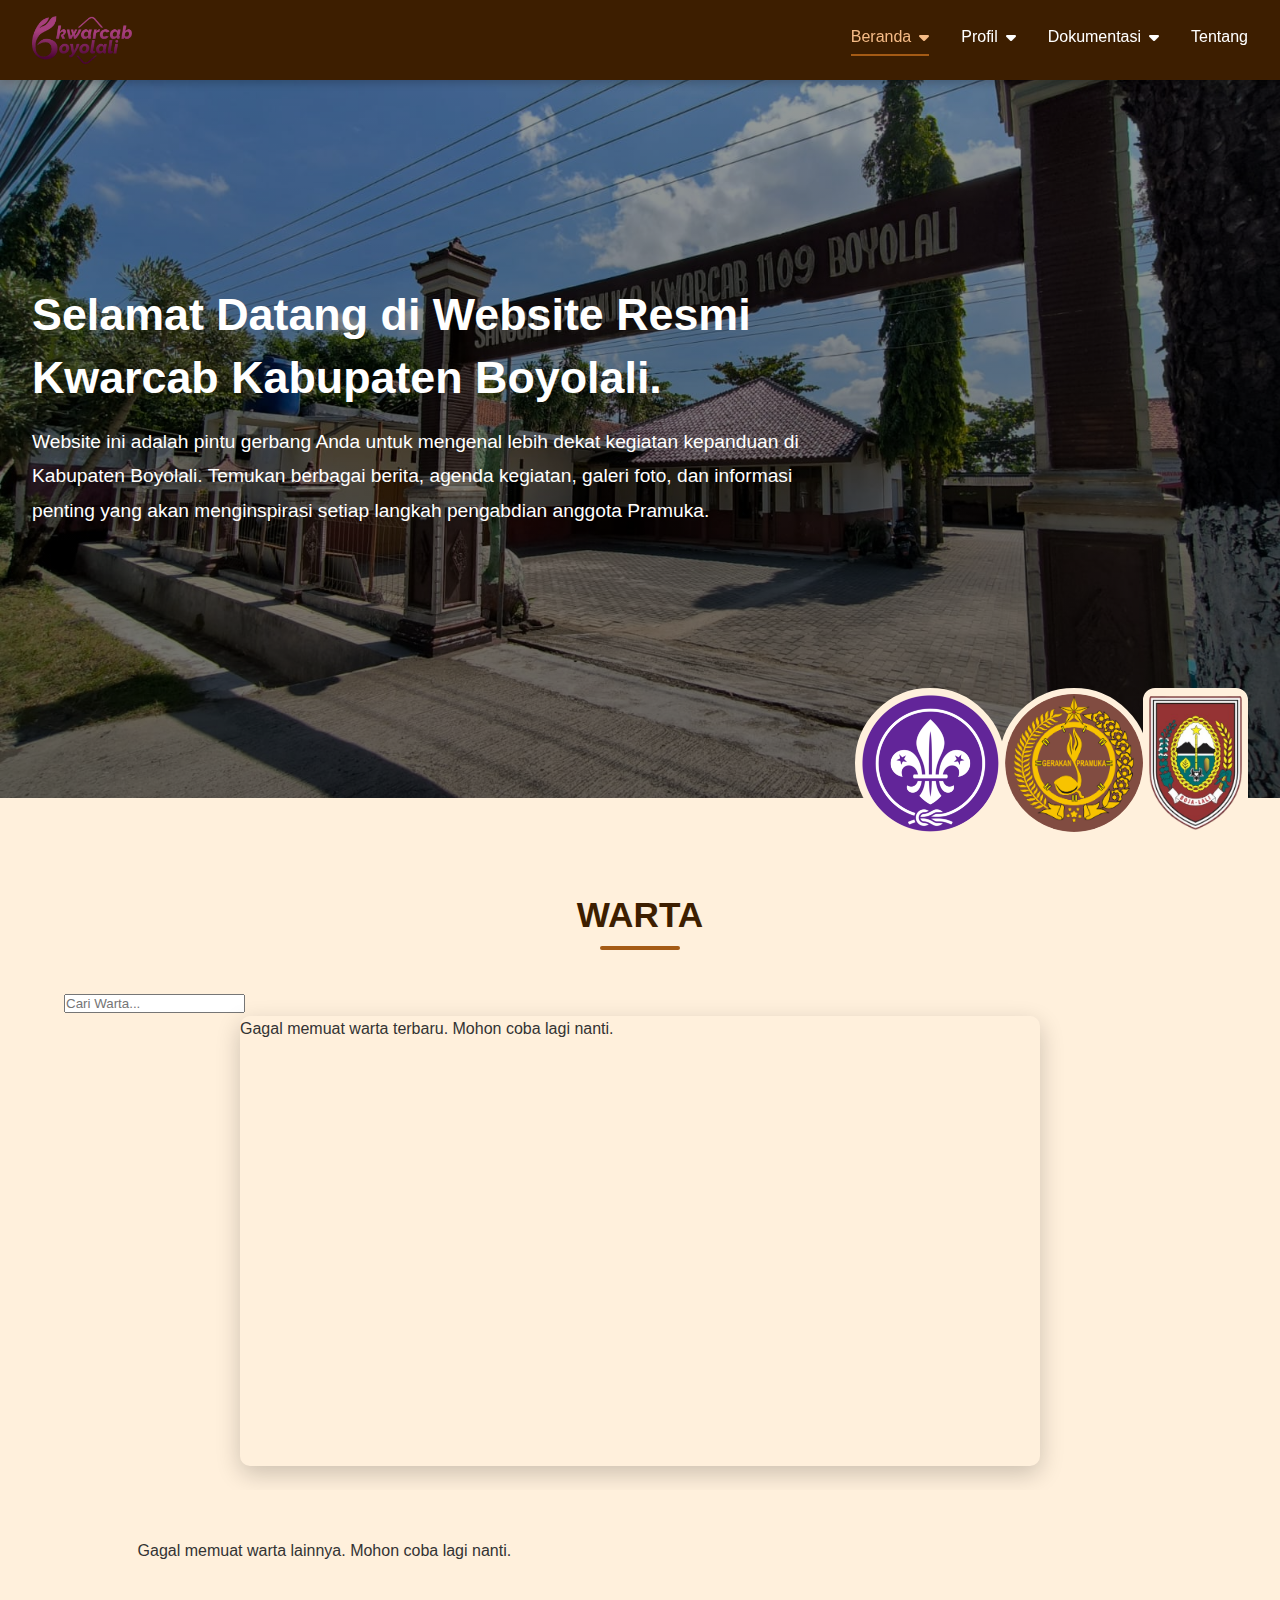
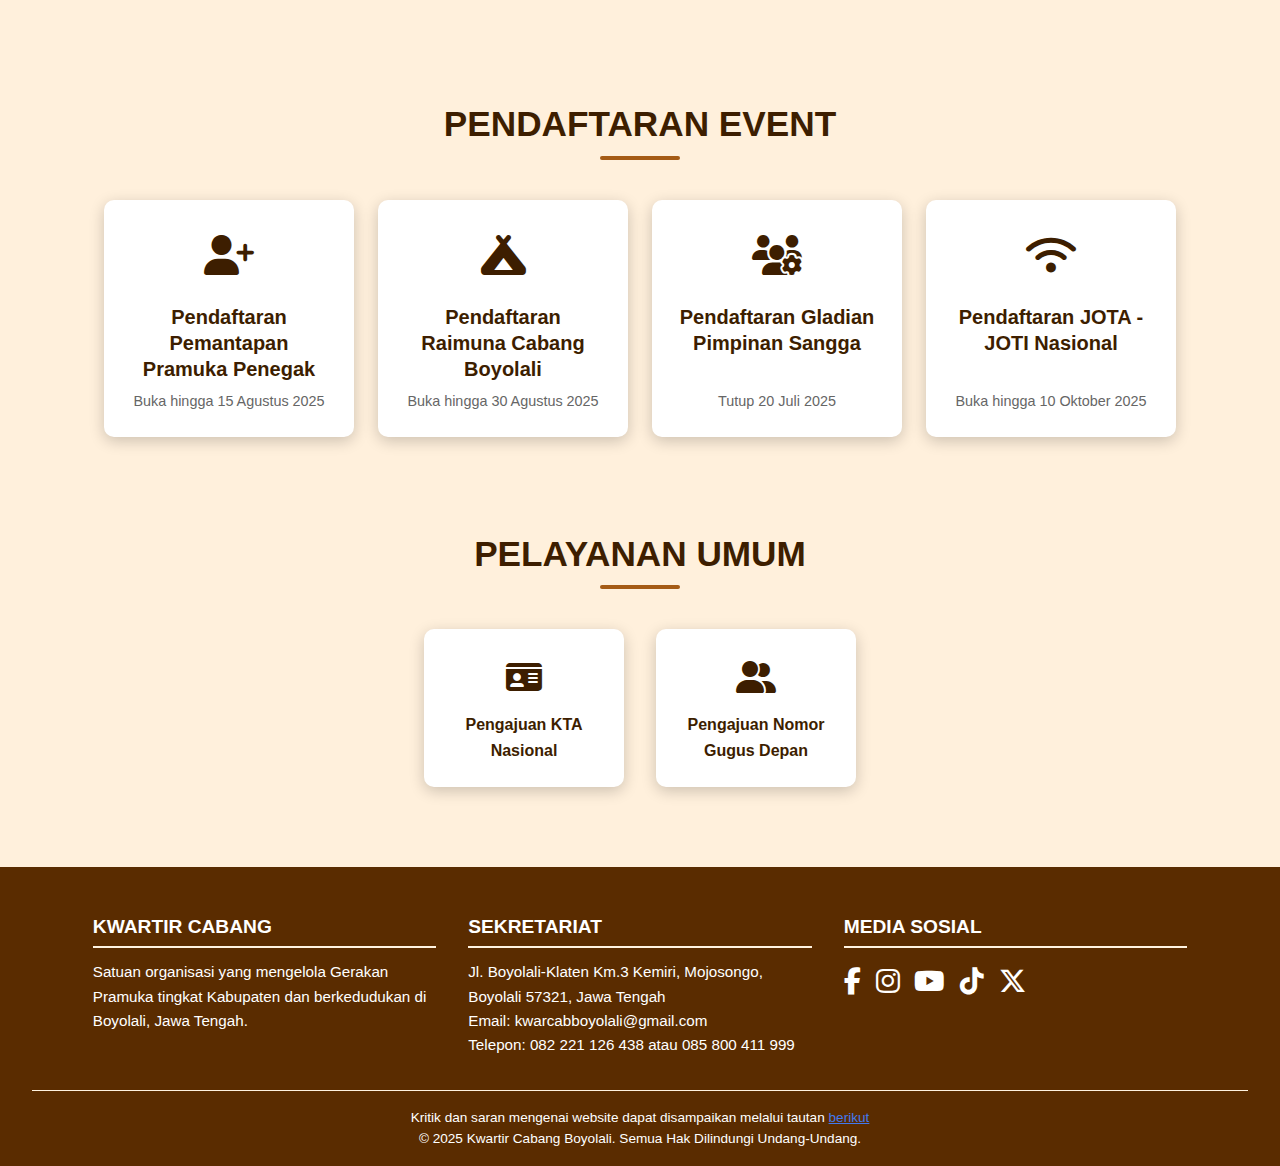
<file: index.html>
<!DOCTYPE html>
<html lang="id">

<head>
    <meta charset="UTF-8" />
    <meta name="viewport" content="width=device-width, initial-scale=1.0" />
    <title>Website Resmi Kwartir Cabang Boyolali</title>
    <link rel="icon" href="/images/favicon.ico" type="image/x-icon">
    <link rel="stylesheet" href="css/base.css" />
    <link rel="stylesheet" href="css/header.css" />
    <link rel="stylesheet" href="css/footer.css" />
    <link rel="stylesheet" href="css/beranda.css" />
    <link rel="stylesheet" href="css/dropdown.css" />
    <link rel="stylesheet" href="https://cdnjs.cloudflare.com/ajax/libs/font-awesome/6.4.2/css/all.min.css" />
</head>

<body>
    <header>
        <a href="index.html" class="logo" aria-label="Logo Kwarcab Boyolali - Kembali ke Beranda">
            <img src="images/logo-kwarcab.png" alt="Logo Kwartir Cabang Boyolali">
        </a>
        <button class="hamburger-menu" aria-label="Toggle navigation">
            <span class="bar"></span>
            <span class="bar"></span>
            <span class="bar"></span>
        </button>
        <nav aria-label="Navigasi Utama">
            <button class="close-btn" aria-label="Tutup navigasi">×</button>
            <ul>
                <li class="nav-item dropdown">
                    <a href="#" class="nav-link active dropdown-toggle" id="navbarDropdownBeranda">
                        Beranda
                    </a>
                    <ul class="dropdown-menu" aria-labelledby="navbarDropdownBeranda">
                        <li><a class="dropdown-item" href="#hero-section">Home</a></li>
                        <li><a class="dropdown-item" href="#warta-section">Warta</a></li>
                        <li><a class="dropdown-item" href="#pendaftaran-event-section">Pendaftaran Event</a></li>
                        <li><a class="dropdown-item" href="#pelayanan-umum-section">Pelayanan Umum</a></li>
                    </ul>
                </li>
                <li class="nav-item dropdown">
                    <a href="profil.html" class="nav-link dropdown-toggle" id="navbarDropdownProfil">
                        Profil
                    </a>
                    <ul class="dropdown-menu" aria-labelledby="navbarDropdownProfil">
                        <li><a class="dropdown-item" href="profil.html#sejarah-kwarcab">Sejarah Kwarcab</a></li>
                        <li><a class="dropdown-item" href="profil.html#visi-misi">Visi Misi</a></li>
                        <li><a class="dropdown-item" href="profil.html#struktur-organisasi">Struktur Organisasi</a></li>
                        <li><a class="dropdown-item" href="profil.html#data-pengurus">Data Pengurus</a></li>
                        <li><a class="dropdown-item" href="profil.html#data-anggota">Data Anggota</a></li>
                        <li><a class="dropdown-item" href="profil.html#fungsi-dan-tugas">Fungsi dan Tugas</a></li>
                        <li><a class="dropdown-item" href="profil.html#kontribusi-boyolali">Kontribusi</a></li>
                    </ul>
                </li>
                <li class="nav-item dropdown">
                    <a href="dokumentasi.html" class="nav-link dropdown-toggle" id="navbarDropdownDokumentasi">
                        Dokumentasi
                    </a>
                    <ul class="dropdown-menu" aria-labelledby="navbarDropdownDokumentasi">
                        <li><a class="dropdown-item" href="dokumentasi.html#galeri-foto-section">Foto</a></li>
                        <li><a class="dropdown-item" href="dokumentasi.html#video-kegiatan-section">Video</a></li>
                        <li><a class="dropdown-item" href="dokumentasi.html#dokumen-arsip-section">Kumpulan Arsip
                                Dokumen</a></li>
                    </ul>
                </li>
                <li><a href="Tentang.html" class="nav-link">Tentang</a></li>
            </ul>
        </nav>
    </header>

    <section class="hero" id="hero-section">
        <div class="hero-text">
            <h2>Selamat Datang di <span>Website Resmi</span><br>Kwarcab Kabupaten Boyolali.</h2>
            <p>Website ini adalah pintu gerbang Anda untuk mengenal lebih dekat kegiatan kepanduan di Kabupaten
                Boyolali. Temukan berbagai berita, agenda kegiatan, galeri foto, dan informasi penting yang akan
                menginspirasi setiap langkah pengabdian anggota Pramuka.</p>
        </div>
        <div class="hero-logos-wrapper">
            <div class="background-patch"></div>
            <div class="logo-with-bg">
                <img src="images/logo-pramuka.png" alt="Logo Gerakan Pramuka" />
            </div>
            <div class="logo-with-bg">
                <img src="images/logo-organisasi.png" alt="Logo Organisasi Pendukung Gerakan Pramuka" />
            </div>
            <div class="logo-with-bg persegi">
                <img src="images/logo-byl.png" alt="Logo Kabupaten Boyolali" />
            </div>
        </div>
    </section>

    <main class="container">
        <div class="warta-section" id="warta-section">
            <h3 class="section-title">WARTA</h3>
            <div class="search-container">
                <input type="text" id="wartaSearchInput" placeholder="Cari Warta...">
            </div>
            <div class="warta-container" id="warta-carousel-container">
                <div class="carousel-container">
                    <div class="carousel-track">
                        <p>Memuat warta terbaru...</p>
                    </div>
                </div>
                <div class="carousel-dots"></div>
            </div>
        </div>

        <div class="warta-lama-wrapper container">
            <div class="news-grid-container-with-nav">
                <div class="news-grid">
                    <p>Memuat warta lainnya...</p>
                </div>
            </div>
        </div>

        <section class="section-content registration-section" id="pendaftaran-event-section">
            <h2 class="section-title">PENDAFTARAN EVENT</h2>
            <div class="registration-cards">
                <a href="LINK_GDOC_PEMANTAPAN_DA_PENEGAK" target="_blank" rel="noopener noreferrer"
                    class="registration-card">
                    <div class="registration-icon"><i class="fas fa-user-plus"></i></div>
                    <h3>Pendaftaran Pemantapan Pramuka Penegak</h3>
                    <p>Buka hingga 15 Agustus 2025</p>
                </a>
                <a href="LINK_GDOC_RAIMUNA_CABANG" target="_blank" rel="noopener noreferrer" class="registration-card">
                    <div class="registration-icon"><i class="fas fa-campground"></i></div>
                    <h3>Pendaftaran Raimuna Cabang Boyolali</h3>
                    <p>Buka hingga 30 Agustus 2025</p>
                </a>
                <a href="LINK_GDOC_GLADIAN_PIMPINAN_SANGGA" target="_blank" rel="noopener noreferrer"
                    class="registration-card">
                    <div class="registration-icon"><i class="fas fa-users-cog"></i></div>
                    <h3>Pendaftaran Gladian Pimpinan Sangga</h3>
                    <p>Tutup 20 Juli 2025</p>
                </a>
                <a href="LINK_GDOC_JOTA_JOTI" target="_blank" rel="noopener noreferrer" class="registration-card">
                    <div class="registration-icon"><i class="fas fa-wifi"></i></div>
                    <h3>Pendaftaran JOTA - JOTI Nasional</h3>
                    <p>Buka hingga 10 Oktober 2025</p>
                </a>
            </div>
        </section>

        <section class="section-content service-section" id="pelayanan-umum-section">
            <h2 class="section-title">PELAYANAN UMUM</h2>
            <div class="service-cards">
                <a href="https://docs.google.com/forms/d/e/1FAIpQLSfGMuFN3ZSOPol6CX2f6arnBNvC8kWnz5_r_LSToCjeph2YXg/viewform"
                    target="_blank" rel="noopener noreferrer" class="service-card">
                    <div class="service-icon"><i class="fas fa-id-card"></i></div>
                    <p>Pengajuan KTA Nasional</p>
                </a>
                <a href="https://drive.google.com/drive/folders/1vR8SpzpH0FZqOnmR2YyS5XkBZtwdGMd3" target="_blank"
                    rel="noopener noreferrer" class="service-card">
                    <div class="service-icon"><i class="fas fa-user-friends"></i></div>
                    <p>Pengajuan Nomor Gugus Depan</p>
                </a>
            </div>
        </section>
    </main>

    <footer>
        <div class="container footer-content">
            <div class="footer-col">
                <h3>KWARTIR CABANG</h3>
                <p>Satuan organisasi yang mengelola Gerakan Pramuka tingkat Kabupaten dan berkedudukan di Boyolali, Jawa
                    Tengah.</p>
            </div>
            <div class="footer-col">
                <h3>SEKRETARIAT</h3>
                <p><a href="http://maps.google.com/?q=Jl.+Boyolali-Klaten+Km.3+Kemiri,+Mojosongo,+Boyolali+57321,+Jawa+Tengah"
                        target="_blank" rel="noopener noreferrer">
                        <span>Jl. Boyolali-Klaten Km.3 Kemiri, Mojosongo, Boyolali 57321, Jawa Tengah</span>
                    </a></p>
                <p>Email: kwarcabboyolali@gmail.com</p>
                <p>Telepon: 082 221 126 438 atau 085 800 411 999</p>
            </div>
            <div class="footer-col">
                <h3>MEDIA SOSIAL</h3>
                <div class="social-links">
                    <a href="https://www.facebook.com/kwartircabangboyolali" target="_blank"
                        aria-label="Facebook Kwarcab Boyolali" rel="noopener noreferrer"><i
                            class="fab fa-facebook-f"></i></a>
                    <a href="https://www.instagram.com/kwarcabboyolali" target="_blank"
                        aria-label="Instagram Kwarcab Boyolali" rel="noopener noreferrer"><i
                            class="fab fa-instagram"></i></a>
                    <a href="https://www.youtube.com/@kwarcabboyolali" target="_blank"
                        aria-label="YouTube Kwarcab Boyolali" rel="noopener noreferrer"><i
                            class="fab fa-youtube"></i></a>
                    <a href="https://www.tiktok.com/@kwarcabboyolali" target="_blank"
                        aria-label="TikTok Kwarcab Boyolali" rel="noopener noreferrer"><i class="fab fa-tiktok"></i></a>
                    <a href="https://x.com/kwarcabbyl?t=QXC3BvRyIdUcC_Z5CPoQyA&s=09" target="_blank"
                        aria-label="X (Twitter) Kwarcab Boyolali" rel="noopener noreferrer"><i
                            class="fab fa-x-twitter"></i></a>
                </div>
            </div>
        </div>
        <div class="footer-bottom">
            <p>Kritik dan saran mengenai website dapat disampaikan melalui tautan <a href="https://s.id/kritiksaran"
                    target="_blank" rel="noopener noreferrer"><span>berikut</span></a></p>
            <p>© 2025 Kwartir Cabang Boyolali. Semua Hak Dilindungi Undang-Undang.</p>
        </div>
    </footer>

    <script src="js/beranda.js" defer></script>
    <script src="js/dropdown.js" defer></script>
    <script src="js/header.js" defer></script>

</body>

</html>
</file>
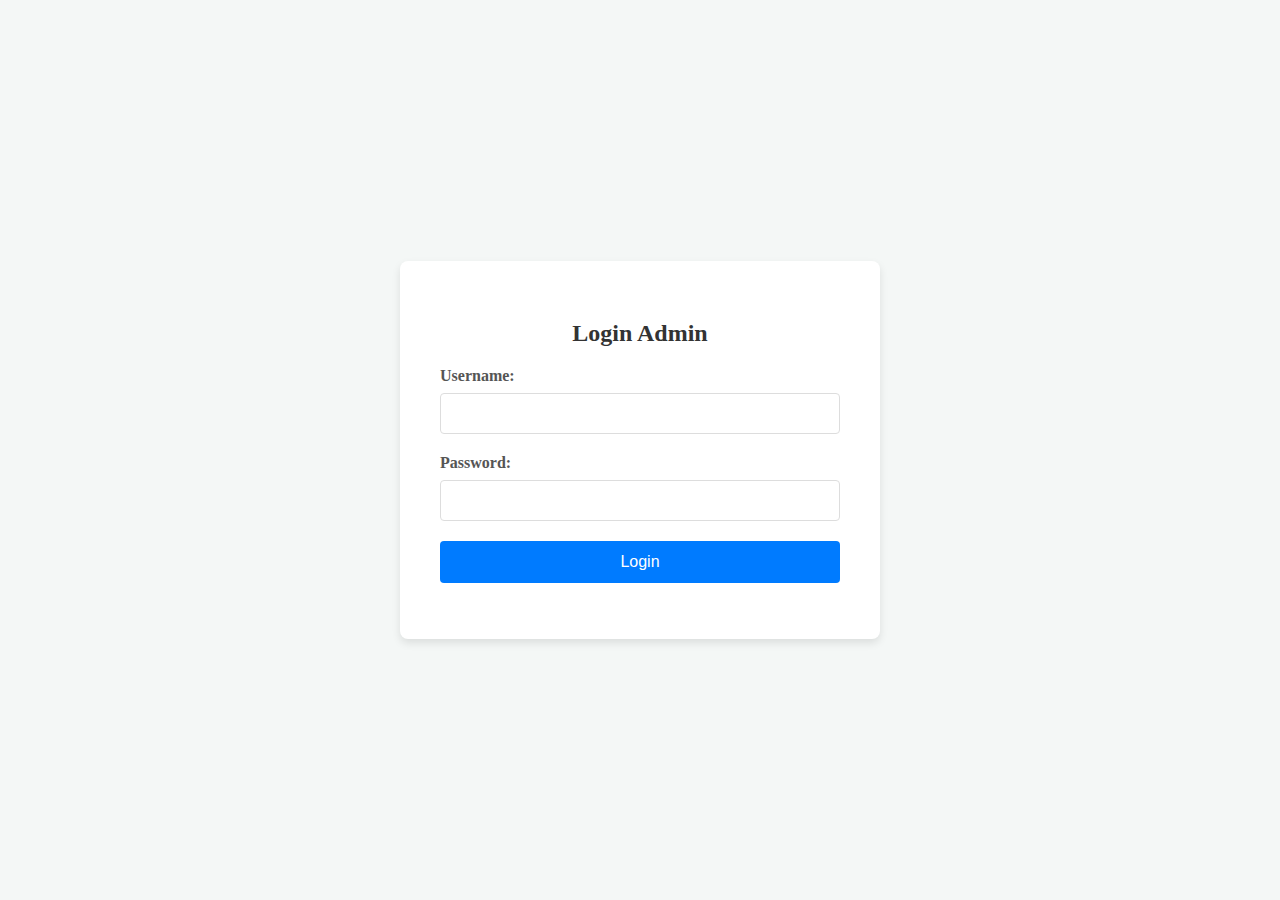
<file: admin.html>
<!DOCTYPE html>
<html lang="id">

<head>
    <meta charset="UTF-8">
    <meta name="viewport" content="width=device-width, initial-scale=1.0">
    <title>Dashboard Admin Kwarcab Boyolali</title>
    <link rel="stylesheet" href="css/admin.css">
</head>

<body>
    <script>
        const token = localStorage.getItem('authToken');
        if (!token) {
            window.location.href = 'login.html';
        }
        function logout() {
            localStorage.removeItem('authToken');
            window.location.href = 'login.html';
        }
    </script>

    <div class="container admin-container">
        <div class="admin-header">
            <h1>Dashboard Admin</h1>
            <button class="logout-btn" id="logout-btn">Logout</button>
        </div>

        <div class="tabs">
            <button class="tab-button active" data-tab="warta">Manajemen Warta</button>
            <button class="tab-button" data-tab="pengurus">Manajemen Pengurus</button>
            <button class="tab-button" data-tab="anggota">Manajemen Anggota</button>
            <button class="tab-button" data-tab="dokumentasi">Manajemen Dokumentasi</button>
        </div>

        <div id="warta-tab" class="tab-content active">
            <section class="admin-section">
                <h2>Manajemen Warta (Berita)</h2>

                <form id="warta-form" class="data-form" enctype="multipart/form-data">
                    <h3>Tambah/Edit Warta</h3>
                    <input type="hidden" id="warta-id">

                    <div class="form-group">
                        <label for="warta-title">Judul Warta:</label>
                        <input type="text" id="warta-title" name="title" required>
                    </div>

                    <div class="form-group">
                        <label for="warta-image">Upload Gambar:</label>
                        <input type="file" id="warta-image" name="image" accept="image/*">
                        <small>Untuk Tambah: Gambar wajib diunggah. Untuk Edit: Unggah gambar baru untuk mengganti yang
                            lama, atau biarkan kosong dan gunakan opsi di bawah.</small>
                    </div>

                    <div id="warta-current-image-preview" style="margin-top: 10px;">
                    </div>
                    <input type="hidden" id="warta-existing-image-url" name="imageUrl">
                    <div class="form-group">
                        <label for="warta-content">Konten Warta:</label>
                        <textarea id="warta-content" name="content" rows="10" required></textarea>
                    </div>

                    <button type="submit" id="warta-submit-btn">Tambah Warta</button>
                    <button type="button" id="warta-cancel-btn" class="cancel-btn" style="display: none;">Batal
                        Edit</button>
                </form>

                <h3 class="section-title">Daftar Warta</h3>
                <div class="scrollable-list">
                    <table class="data-table">
                        <thead>
                            <tr>
                                <th>ID</th>
                                <th>Judul</th>
                                <th>Gambar</th>
                                <th>Konten Singkat</th>
                                <th>Aksi</th>
                            </tr>
                        </thead>
                        <tbody id="warta-list">
                            <tr>
                                <td colspan="5">Memuat data warta...</td>
                            </tr>
                        </tbody>
                    </table>
                </div>
            </section>
        </div>

        <div id="pengurus-tab" class="tab-content">
            <section class="admin-section">
                <h2>Manajemen Pengurus</h2>

                <form id="pengurus-form" class="data-form">
                    <h3>Tambah/Edit Data Pengurus</h3>
                    <input type="hidden" id="pengurus-id">

                    <div class="form-group">
                        <label for="pengurus-nama">Nama:</label>
                        <input type="text" id="pengurus-nama" required>
                    </div>
                    <div class="form-group">
                        <label for="pengurus-lulusan">Lulusan:</label>
                        <input type="text" id="pengurus-lulusan">
                    </div>
                    <div class="form-group">
                        <label for="pengurus-kwartir-ranting">Kwartir Ranting:</label>
                        <select id="pengurus-kwartir-ranting" required>
                            <option value="">Pilih Kwartir Ranting</option>
                            <option value="Ampel">Ampel</option>
                            <option value="Andong">Andong</option>
                            <option value="Banyudono">Banyudono</option>
                            <option value="Boyolali">Boyolali</option>
                            <option value="Cepogo">Cepogo</option>
                            <option value="Gladagsari">Gladagsari</option>
                            <option value="Juwangi">Juwangi</option>
                            <option value="Karanggede">Karanggede</option>
                            <option value="Kemusu">Kemusu</option>
                            <option value="Klego">Klego</option>
                            <option value="Mojosongo">Mojosongo</option>
                            <option value="Musuk">Musuk</option>
                            <option value="Ngemplak">Ngemplak</option>
                            <option value="Nogosari">Nogosari</option>
                            <option value="Sambi">Sambi</option>
                            <option value="Sawit">Sawit</option>
                            <option value="Selo">Selo</option>
                            <option value="Simo">Simo</option>
                            <option value="Tamansari">Tamansari</option>
                            <option value="Teras">Teras</option>
                            <option value="Wonosamodro">Wonosamodro</option>
                            <option value="Wonosegoro">Wonosegoro</option>
                            <option value="Lainnya">Lainnya</option>
                        </select>
                    </div>
                    <div class="form-group">
                        <label for="pengurus-golongan-pelatih">Golongan Pelatih:</label>
                        <select id="pengurus-golongan-pelatih" required>
                            <option value="">Pilih Golongan</option>
                            <option value="Siaga">Siaga</option>
                            <option value="Penggalang">Penggalang</option>
                            <option value="Penegak">Penegak</option>
                        </select>
                    </div>

                    <button type="submit" id="pengurus-submit-btn">Tambah Pengurus</button>
                    <button type="button" id="pengurus-cancel-btn" class="cancel-btn" style="display: none;">Batal
                        Edit</button>
                </form>

                <h3 class="section-title">Daftar Pengurus</h3>
                <div class="scrollable-list">
                    <table class="data-table">
                        <thead>
                            <tr>
                                <th>ID</th>
                                <th>Nama</th>
                                <th>Lulusan</th>
                                <th>Kwartir Ranting</th>
                                <th>Golongan Pelatih</th>
                                <th>Aksi</th>
                            </tr>
                        </thead>
                        <tbody id="pengurus-list">
                            <tr>
                                <td colspan="6">Memuat data pengurus...</td>
                            </tr>
                        </tbody>
                    </table>
                </div>
            </section>
        </div>

        <div id="anggota-tab" class="tab-content">
            <section class="admin-section">
                <h2>Manajemen Anggota</h2>

                <form id="anggota-form" class="data-form">
                    <h3>Tambah/Edit Data Anggota</h3>
                    <input type="hidden" id="anggota-id">

                    <div class="form-group">
                        <label for="anggota-no-reg">No. Registrasi:</label>
                        <input type="text" id="anggota-no-reg" required>
                    </div>
                    <div class="form-group">
                        <label for="anggota-nama">Nama:</label>
                        <input type="text" id="anggota-nama" required>
                    </div>
                    <div class="form-group">
                        <label for="anggota-pangkalan">Pangkalan:</label>
                        <input type="text" id="anggota-pangkalan">
                    </div>
                    <div class="form-group">
                        <label for="anggota-ttl">Tempat, Tanggal Lahir:</label>
                        <input type="text" id="anggota-ttl">
                    </div>
                    <div class="form-group">
                        <label for="anggota-kwartir-ranting">Kwartir Ranting:</label>
                        <select id="anggota-kwartir-ranting" required>
                            <option value="">Pilih Kwartir Ranting</option>
                            <option value="Ampel">Ampel</option>
                            <option value="Andong">Andong</option>
                            <option value="Banyudono">Banyudono</option>
                            <option value="Boyolali">Boyolali</option>
                            <option value="Cepogo">Cepogo</option>
                            <option value="Gladagsari">Gladagsari</option>
                            <option value="Juwangi">Juwangi</option>
                            <option value="Karanggede">Karanggede</option>
                            <option value="Kemusu">Kemusu</option>
                            <option value="Klego">Klego</option>
                            <option value="Mojosongo">Mojosongo</option>
                            <option value="Musuk">Musuk</option>
                            <option value="Ngemplak">Ngemplak</option>
                            <option value="Nogosari">Nogosari</option>
                            <option value="Sambi">Sambi</option>
                            <option value="Sawit">Sawit</option>
                            <option value="Selo">Selo</option>
                            <option value="Simo">Simo</option>
                            <option value="Tamansari">Tamansari</option>
                            <option value="Teras">Teras</option>
                            <option value="Wonosamodro">Wonosamodro</option>
                            <option value="Wonosegoro">Wonosegoro</option>
                            <option value="Lainnya">Lainnya</option>
                        </select>
                    </div>
                    <div class="form-group">
                        <label for="anggota-golongan-anggota">Golongan Anggota:</label>
                        <select id="anggota-golongan-anggota" required>
                            <option value="">Pilih Golongan</option>
                            <option value="Siaga">Siaga</option>
                            <option value="Penggalang">Penggalang</option>
                            <option value="Penegak">Penegak</option>
                        </select>
                    </div>
                    <div class="form-group">
                        <label for="anggota-tahun">Tahun:</label>
                        <input type="number" id="anggota-tahun" min="1900" max="2100" value="2025" required>
                    </div>

                    <button type="submit" id="anggota-submit-btn">Tambah Anggota</button>
                    <button type="button" id="anggota-cancel-btn" class="cancel-btn" style="display: none;">Batal
                        Edit</button>
                </form>

                <h3 class="section-title">Daftar Anggota</h3>
                <div class="scrollable-list">
                    <table class="data-table">
                        <thead>
                            <tr>
                                <th>ID</th>
                                <th>No. Reg</th>
                                <th>Nama</th>
                                <th>Pangkalan</th>
                                <th>TTL</th>
                                <th>Kwartir Ranting</th>
                                <th>Golongan</th>
                                <th>Tahun</th>
                                <th>Aksi</th>
                            </tr>
                        </thead>
                        <tbody id="anggota-list">
                            <tr>
                                <td colspan="9">Memuat data anggota...</td>
                            </tr>
                        </tbody>
                    </table>
                </div>
            </section>
        </div>

        <div id="dokumentasi-tab" class="tab-content">
            <section class="admin-section">
                <h2>Manajemen Dokumentasi</h2>

                <form id="dokumentasiForm" class="data-form" enctype="multipart/form-data">
                    <h3>Unggah Dokumentasi Baru</h3>
                    <div class="form-group">
                        <label for="dokumentasiJenis">Jenis:</label>
                        <select id="dokumentasiJenis" name="jenis" required>
                            <option value="">Pilih Jenis</option>
                            <option value="foto">Foto</option>
                            <option value="video">Video</option>
                        </select>
                    </div>
                    <div class="form-group">
                        <label for="dokumentasiJudul">Judul:</label>
                        <input type="text" id="dokumentasiJudul" name="judul" placeholder="Masukkan judul..." required>
                    </div>
                    <div class="form-group">
                        <label for="dokumentasiFile">File (Foto/Video):</label>
                        <input type="file" id="dokumentasiFile" name="file" accept="image/*,video/*" required>
                    </div>
                    <button type="submit">Unggah Dokumentasi</button>
                </form>
                <div id="status-dokumentasi" class="status-message"></div>

                <hr>
                <h3 class="section-title">Daftar Foto Dokumentasi</h3>
                <div id="galeri-grid" class="galeri-grid">
                    <div id="loading-foto" class="status-message loading-message" style="display: none;">Memuat foto...
                    </div>
                    <div id="error-foto" class="status-message error" style="display: none;"></div>
                    <div id="no-foto" class="status-message" style="display: none;">Tidak ada foto yang tersedia.</div>
                </div>

                <hr>
                <h3 class="section-title">Daftar Video Dokumentasi</h3>
                <div id="video-grid" class="video-grid">
                    <div id="loading-video" class="status-message loading-message" style="display: none;">Memuat
                        video...</div>
                    <div id="error-video" class="status-message error" style="display: none;"></div>
                    <div id="no-video" class="status-message" style="display: none;">Tidak ada video yang tersedia.
                    </div>
                </div>
            </section>
        </div>
    </div>

    <script type="module" src="js/admin/admin.js"></script>
</body>

</html>
</file>
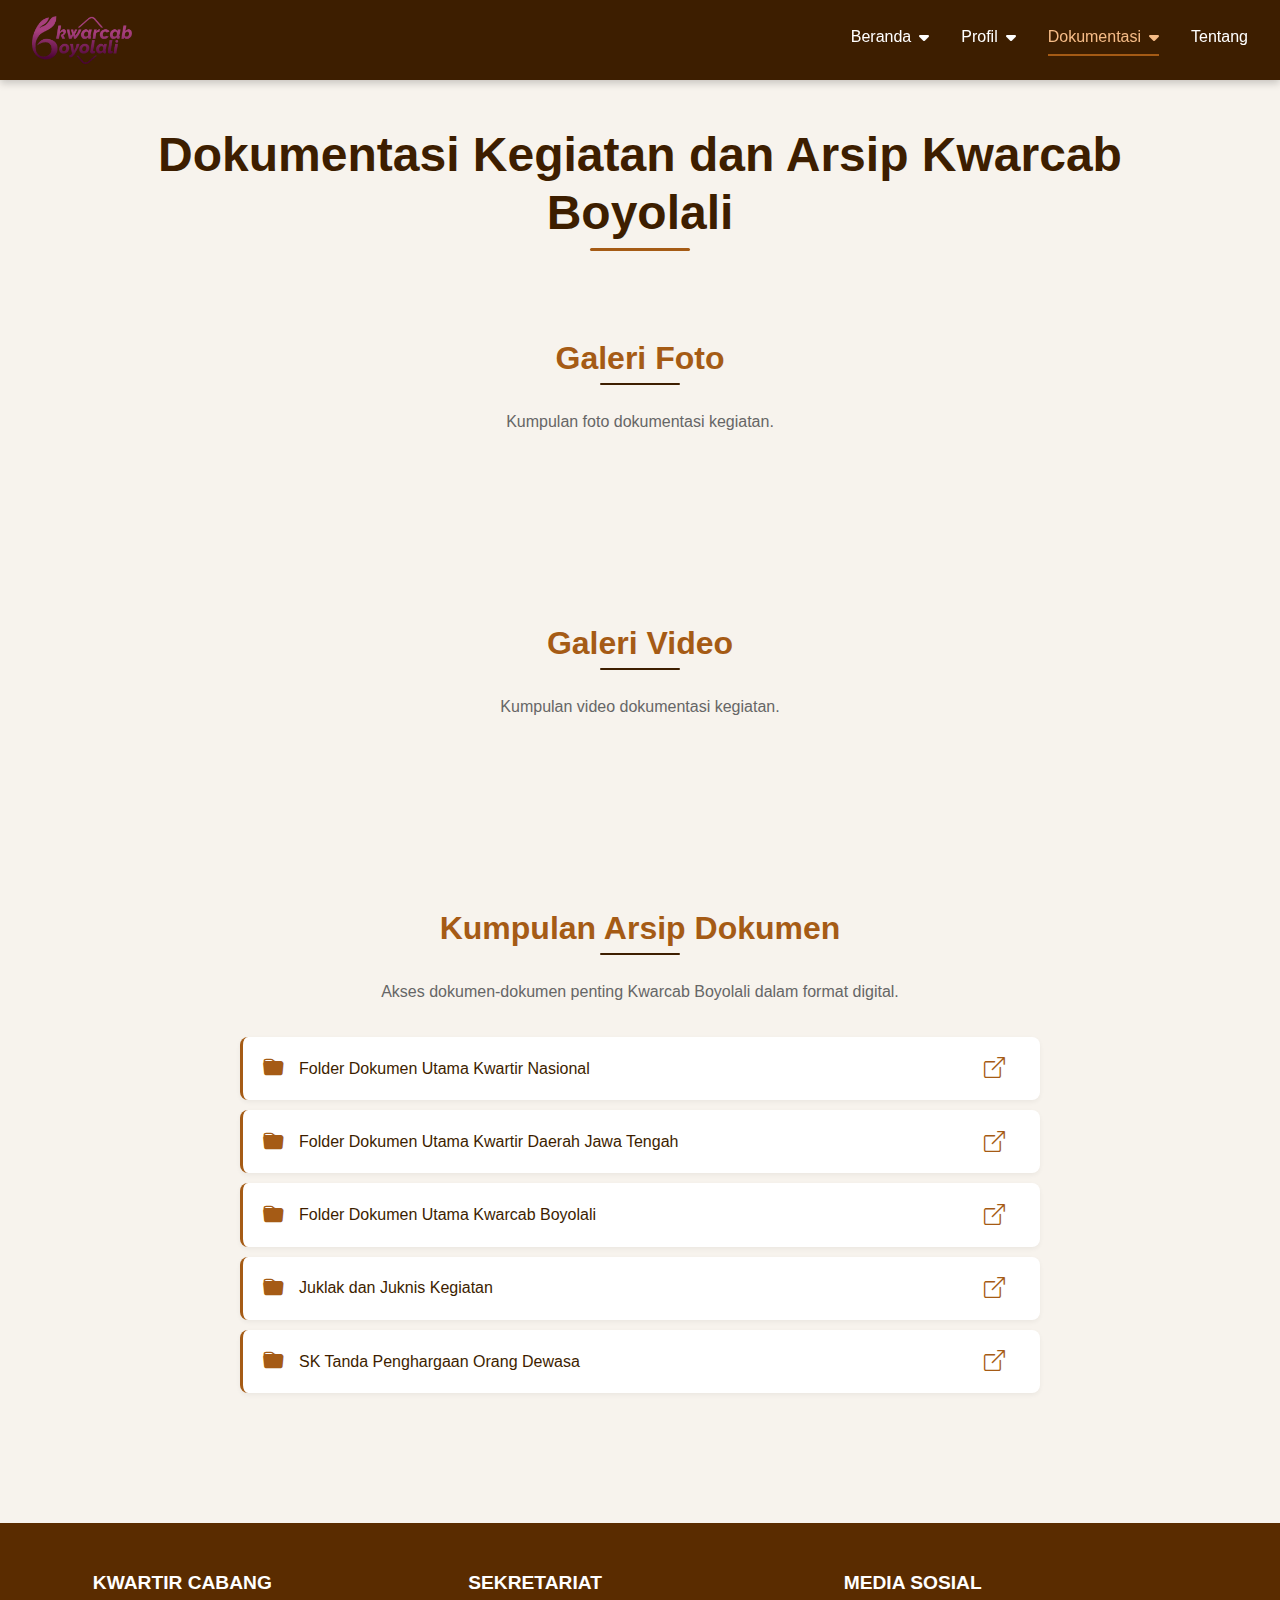
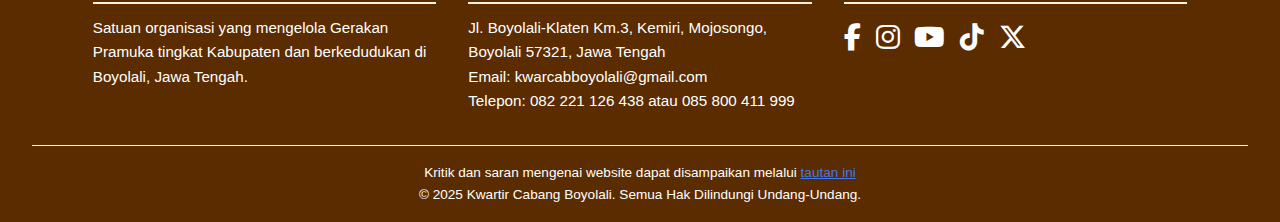
<file: dokumentasi.html>
<!DOCTYPE html>
<html lang="id">

<head>
    <meta charset="UTF-8" />
    <meta name="viewport" content="width=device-width, initial-scale=1.0" />
    <title>Dokumentasi Kwartir Cabang Boyolali</title>
    <link rel="icon" href="/images/favicon.ico" type="image/x-icon">
    <link rel="stylesheet" href="css/base.css" />
    <link rel="stylesheet" href="css/header.css" />
    <link rel="stylesheet" href="css/footer.css" />
    <link rel="stylesheet" href="css/dokumentasi.css" />
    <link rel="stylesheet" href="css/dropdown.css" />
    <link rel="stylesheet" href="https://cdn.jsdelivr.net/npm/bootstrap-icons@1.11.3/font/bootstrap-icons.min.css">
    <link rel="stylesheet" href="https://cdnjs.cloudflare.com/ajax/libs/font-awesome/6.5.0/css/all.min.css"
        crossorigin="anonymous" referrerpolicy="no-referrer" />
</head>

<body>
    <header>
        <a href="index.html" class="logo" aria-label="Logo Kwarcab Boyolali - Kembali ke Beranda">
            <img src="images/logo-kwarcab.png" alt="Logo Kwartir Cabang Boyolali">
        </a>
        <button class="hamburger-menu" aria-label="Toggle navigation">
            <span class="bar"></span>
            <span class="bar"></span>
            <span class="bar"></span>
        </button>
        <nav aria-label="Navigasi Utama">
            <ul>
                <li class="nav-item dropdown">
                    <a href="index.html" class="nav-link dropdown-toggle" id="navbarDropdownBeranda"
                        aria-expanded="false">
                        Beranda
                    </a>
                    <ul class="dropdown-menu" aria-labelledby="navbarDropdownBeranda">
                        <li><a class="dropdown-item" href="index.html#hero-section">Home</a></li>
                        <li><a class="dropdown-item" href="index.html#warta-section">Warta</a></li>
                        <li><a class="dropdown-item" href="index.html#pendaftaran-event-section">Pendaftaran Event</a>
                        </li>
                        <li><a class="dropdown-item" href="index.html#pelayanan-umum-section">Pelayanan Umum</a></li>
                    </ul>
                </li>
                <li class="nav-item dropdown">
                    <a href="profil.html" class="nav-link dropdown-toggle" id="navbarDropdownProfil"
                        aria-expanded="false">
                        Profil
                    </a>
                    <ul class="dropdown-menu" aria-labelledby="navbarDropdownProfil">
                        <li><a class="dropdown-item" href="profil.html#sejarah-kwarcab">Sejarah Kwarcab</a></li>
                        <li><a class="dropdown-item" href="profil.html#visi-misi">Visi Misi</a></li>
                        <li><a class="dropdown-item" href="profil.html#struktur-organisasi">Struktur Organisasi</a></li>
                        <li><a class="dropdown-item" href="profil.html#data-pengurus">Data Pengurus</a></li>
                        <li><a class="dropdown-item" href="profil.html#data-anggota">Data Anggota</a></li>
                        <li><a class="dropdown-item" href="profil.html#fungsi-dan-tugas">Fungsi dan Tugas</a></li>
                        <li><a class="dropdown-item" href="profil.html#kontribusi-boyolali">Kontribusi</a></li>
                    </ul>
                </li>
                <li class=" nav-item dropdown">
                    <a href="dokumentasi.html" class="nav-link active dropdown-toggle" id="navbarDropdownDokumentasi"
                        aria-expanded="false">
                        Dokumentasi
                    </a>
                    <ul class="dropdown-menu" aria-labelledby="navbarDropdownDokumentasi">
                        <li><a class="dropdown-item" href="dokumentasi.html#galeri">Foto</a></li>
                        <li><a class="dropdown-item" href="dokumentasi.html#video">Video</a></li>
                        <li><a class="dropdown-item" href="dokumentasi.html#dokumen-arsip-section">Kumpulan
                                Arsip
                                Dokumen</a></li>
                    </ul>
                </li>
                <li><a href="Tentang.html" class="nav-link">Tentang</a></li>
            </ul>
        </nav>
    </header>

    <main class="container">
        <h2 class="page-title text-center">Dokumentasi Kegiatan dan Arsip Kwarcab Boyolali</h2>

        <section id="galeri" class="dokumentasi-section">
            <div class="container">
                <h2 class="section-title">Galeri Foto</h2>
                <p class="text-center">Kumpulan foto dokumentasi kegiatan.</p>
                <div id="galeri-grid" class="dokumentasi-grid"></div>
            </div>
        </section>

        <section id="video" class="dokumentasi-section">
            <div class="container">
                <h2 class="section-title">Galeri Video</h2>
                <p class="text-center">Kumpulan video dokumentasi kegiatan.</p>
                <div id="video-grid" class="dokumentasi-grid"></div>
            </div>
        </section>

        <section id="dokumen-arsip-section" class="dokumentasi-section">
            <h3 class="section-title text-center">Kumpulan Arsip Dokumen</h3>
            <p class="text-center">Akses dokumen-dokumen penting Kwarcab Boyolali dalam format digital.</p>

            <ul class="download-list">
                <li>
                    <a href="https://drive.google.com/drive/folders/1VVDatB6evmOagdtJJ14UDyAQE6eRjpS_?usp=drive_link"
                        target="_blank" rel="noopener noreferrer">
                        <i class="bi bi-folder-fill"></i>
                        <span>Folder Dokumen Utama Kwartir Nasional</span>
                        <i class="bi bi-box-arrow-up-right external-link-icon"></i>
                    </a>
                </li>
                <li>
                    <a href="https://drive.google.com/drive/folders/1-k5D9KYKads0G6SHaAYwmXwlegX_19fO?usp=drive_link"
                        target="_blank" rel="noopener noreferrer">
                        <i class="bi bi-folder-fill"></i>
                        <span>Folder Dokumen Utama Kwartir Daerah Jawa Tengah</span>
                        <i class="bi bi-box-arrow-up-right external-link-icon"></i>
                    </a>
                </li>
                <li>
                    <a href="https://drive.google.com/drive/folders/11aK94aiDVy3zmafvCxMomUsNro9osa1I?usp=drive_link"
                        target="_blank" rel="noopener noreferrer">
                        <i class="bi bi-folder-fill"></i>
                        <span>Folder Dokumen Utama Kwarcab Boyolali</span>
                        <i class="bi bi-box-arrow-up-right external-link-icon"></i>
                    </a>
                </li>
                <li>
                    <a href="https://drive.google.com/drive/folders/1hX4okmvuCQZljGA0yDhRGZMB15OigAG2?usp=drive_link"
                        target="_blank" rel="noopener noreferrer">
                        <i class="bi bi-folder-fill"></i>
                        <span>Juklak dan Juknis Kegiatan</span>
                        <i class="bi bi-box-arrow-up-right external-link-icon"></i>
                    </a>
                </li>
                <li>
                    <a href="https://drive.google.com/drive/folders/12wrQUyE1Ew0HRaINVjYRcxuLTS5_ovex?usp=drive_link"
                        target="_blank" rel="noopener noreferrer">
                        <i class="bi bi-folder-fill"></i>
                        <span>SK Tanda Penghargaan Orang Dewasa</span>
                        <i class="bi bi-box-arrow-up-right external-link-icon"></i>
                    </a>
                </li>
            </ul>
        </section>
    </main>

    <footer>
        <div class="container footer-content">
            <div class="footer-col">
                <h3>KWARTIR CABANG</h3>
                <p>Satuan organisasi yang mengelola Gerakan Pramuka tingkat Kabupaten dan berkedudukan di Boyolali, Jawa
                    Tengah.</p>
            </div>
            <div class="footer-col">
                <h3>SEKRETARIAT</h3>
                <p>
                    <a href="http://maps.google.com/?q=Jl.+Boyolali-Klaten+Km.3+Kemiri,+Mojosongo,+Boyolali+57321,+Jawa+Tengah"
                        target="_blank" rel="noopener noreferrer">
                        Jl. Boyolali-Klaten Km.3, Kemiri, Mojosongo, Boyolali 57321, Jawa Tengah
                    </a>
                </p>
                <p>Email: kwarcabboyolali@gmail.com</p>
                <p>Telepon: 082 221 126 438 atau 085 800 411 999</p>
            </div>
            <div class="footer-col">
                <h3>MEDIA SOSIAL</h3>
                <div class="social-links">
                    <a href="https://www.facebook.com/kwartircabangboyolali" target="_blank" rel="noopener noreferrer"
                        aria-label="Facebook Kwarcab"><i class="fab fa-facebook-f"></i></a>
                    <a href="https://www.instagram.com/kwarcabboyolali" target="_blank" rel="noopener noreferrer"
                        aria-label="Instagram Kwarcab"><i class="fab fa-instagram"></i></a>
                    <a href="https://www.youtube.com/@kwarcabboyolali" target="_blank" rel="noopener noreferrer"
                        aria-label="YouTube Kwarcab"><i class="fab fa-youtube"></i></a>
                    <a href="https://www.tiktok.com/@kwarcabboyolali" target="_blank" rel="noopener noreferrer"
                        aria-label="TikTok Kwarcab"><i class="fab fa-tiktok"></i></a>
                    <a href="https://x.com/kwarcabbyl?t=QXC3BvRyIdUcC_Z5CPoQyA&s=09" target="_blank"
                        rel="noopener noreferrer" aria-label="X Kwarcab"><i class="fab fa-x-twitter"></i></a>
                </div>
            </div>
        </div>
        <div class="footer-bottom">
            <p>Kritik dan saran mengenai website dapat disampaikan melalui <a href="https://s.id/kritiksaran"
                    target="_blank" rel="noopener noreferrer"><span>tautan ini</span></a></p>
            <p>© 2025 Kwartir Cabang Boyolali. Semua Hak Dilindungi Undang-Undang.</p>
        </div>
    </footer>
    <script src="js/header.js" type="module" defer></script>
    <script src="js/utils.js" type="module" defer></script>
    <script src="js/dokumentasi.js" type="module" defer></script>
    <script src="js/dropdown.js" defer></script>
</body>

</html>
</file>
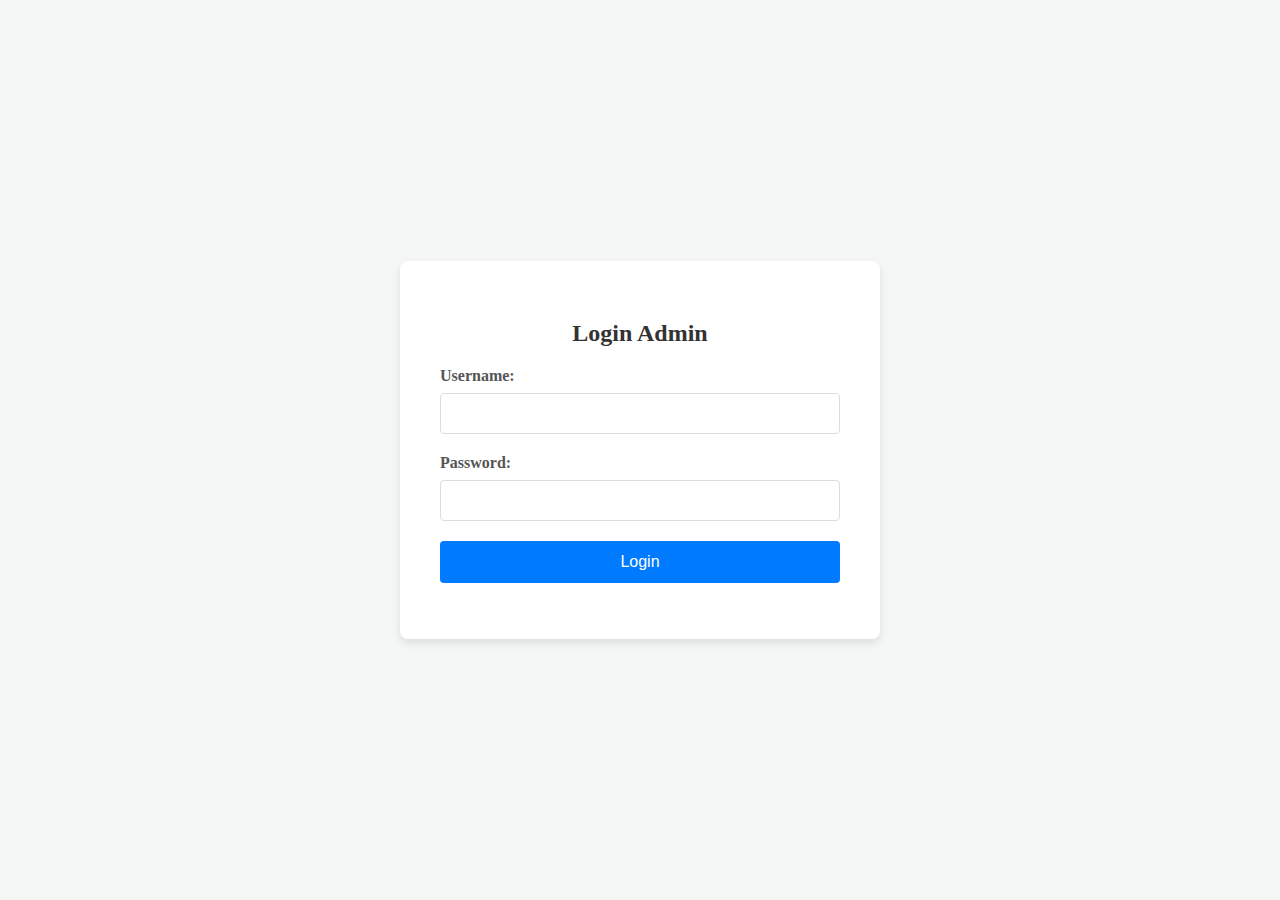
<file: login.html>
<!DOCTYPE html>
<html lang="id">

<head>
    <meta charset="UTF-8">
    <meta name="viewport" content="width=device-width, initial-scale=1.0">
    <title>Login Admin</title>
    <link rel="stylesheet" href="css/login.css">
</head>

<body>
    <div class="login-container">
        <h2>Login Admin</h2>
        <form id="login-form" class="login-form">
            <div class="form-group">
                <label for="username">Username:</label>
                <input type="text" id="username" name="username" required>
            </div>
            <div class="form-group">
                <label for="password">Password:</label>
                <input type="password" id="password" name="password" required>
            </div>
            <button type="submit">Login</button>
        </form>
        <p id="login-message" class="message"></p>
    </div>

    <script>
        // Tentukan URL backend secara dinamis
        let API_BASE_URL;
        if (window.location.hostname === 'localhost' || window.location.hostname === '127.0.0.1') {
            API_BASE_URL = 'http://localhost:4000';
        } else {
            API_BASE_URL = 'https://kwarcab-backend.vercel.app/api';
        }

        const loginForm = document.getElementById('login-form');
        const loginMessage = document.getElementById('login-message');

        loginForm.addEventListener('submit', async (e) => {
            e.preventDefault();

            const username = document.getElementById('username').value;
            const password = document.getElementById('password').value;

            try {
                const response = await fetch(`${API_BASE_URL}/api/auth/login`, {
                    method: 'POST',
                    headers: {
                        'Content-Type': 'application/json'
                    },
                    body: JSON.stringify({ username, password })
                });

                const data = await response.json();

                if (response.ok) {
                    localStorage.setItem('authToken', data.token);
                    loginMessage.textContent = 'Login berhasil! Mengalihkan ke dashboard...';
                    loginMessage.style.color = 'green';
                    window.location.href = 'admin.html';
                } else {
                    loginMessage.textContent = 'Login gagal: ' + (data.message || 'Username atau password salah.');
                    loginMessage.style.color = 'red';
                }
            } catch (error) {
                console.error('Login error:', error);
                loginMessage.textContent = 'Terjadi kesalahan saat login.';
                loginMessage.style.color = 'red';
            }
        });
    </script>
</body>

</html>
</file>
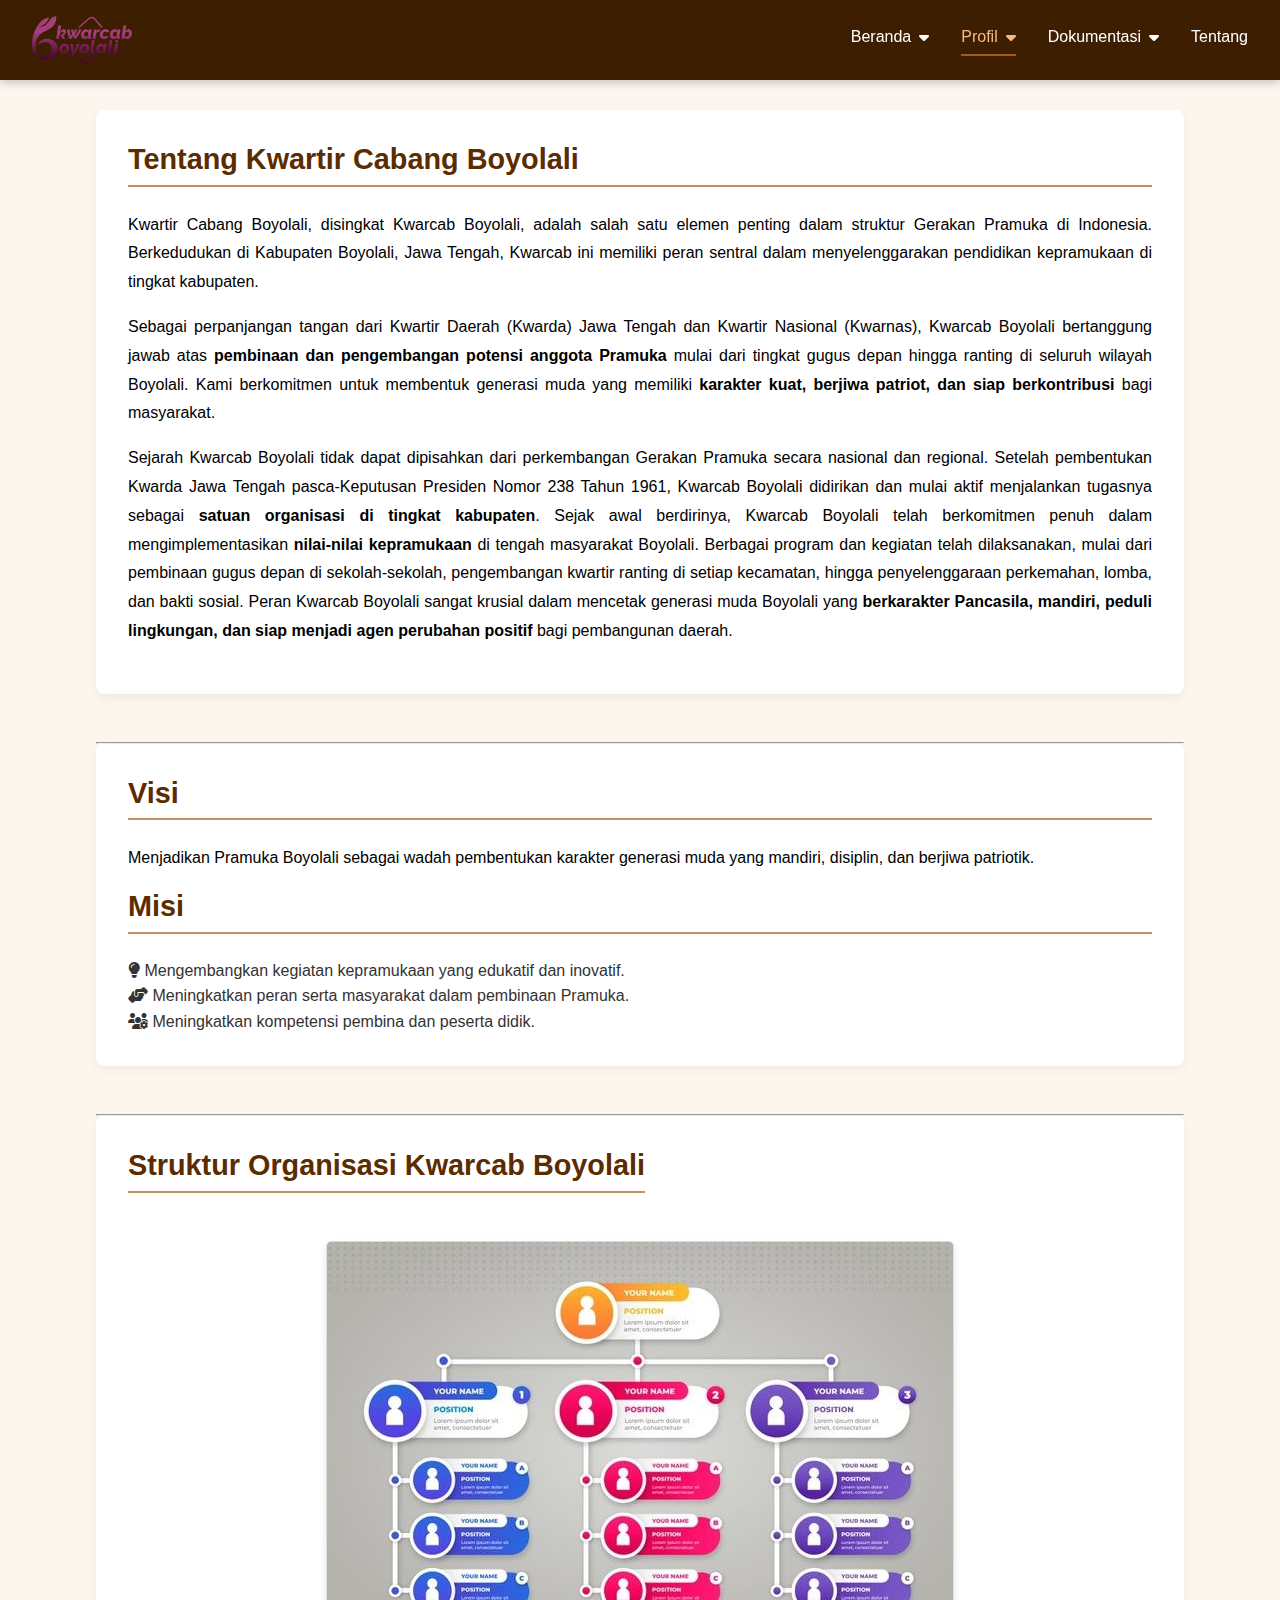
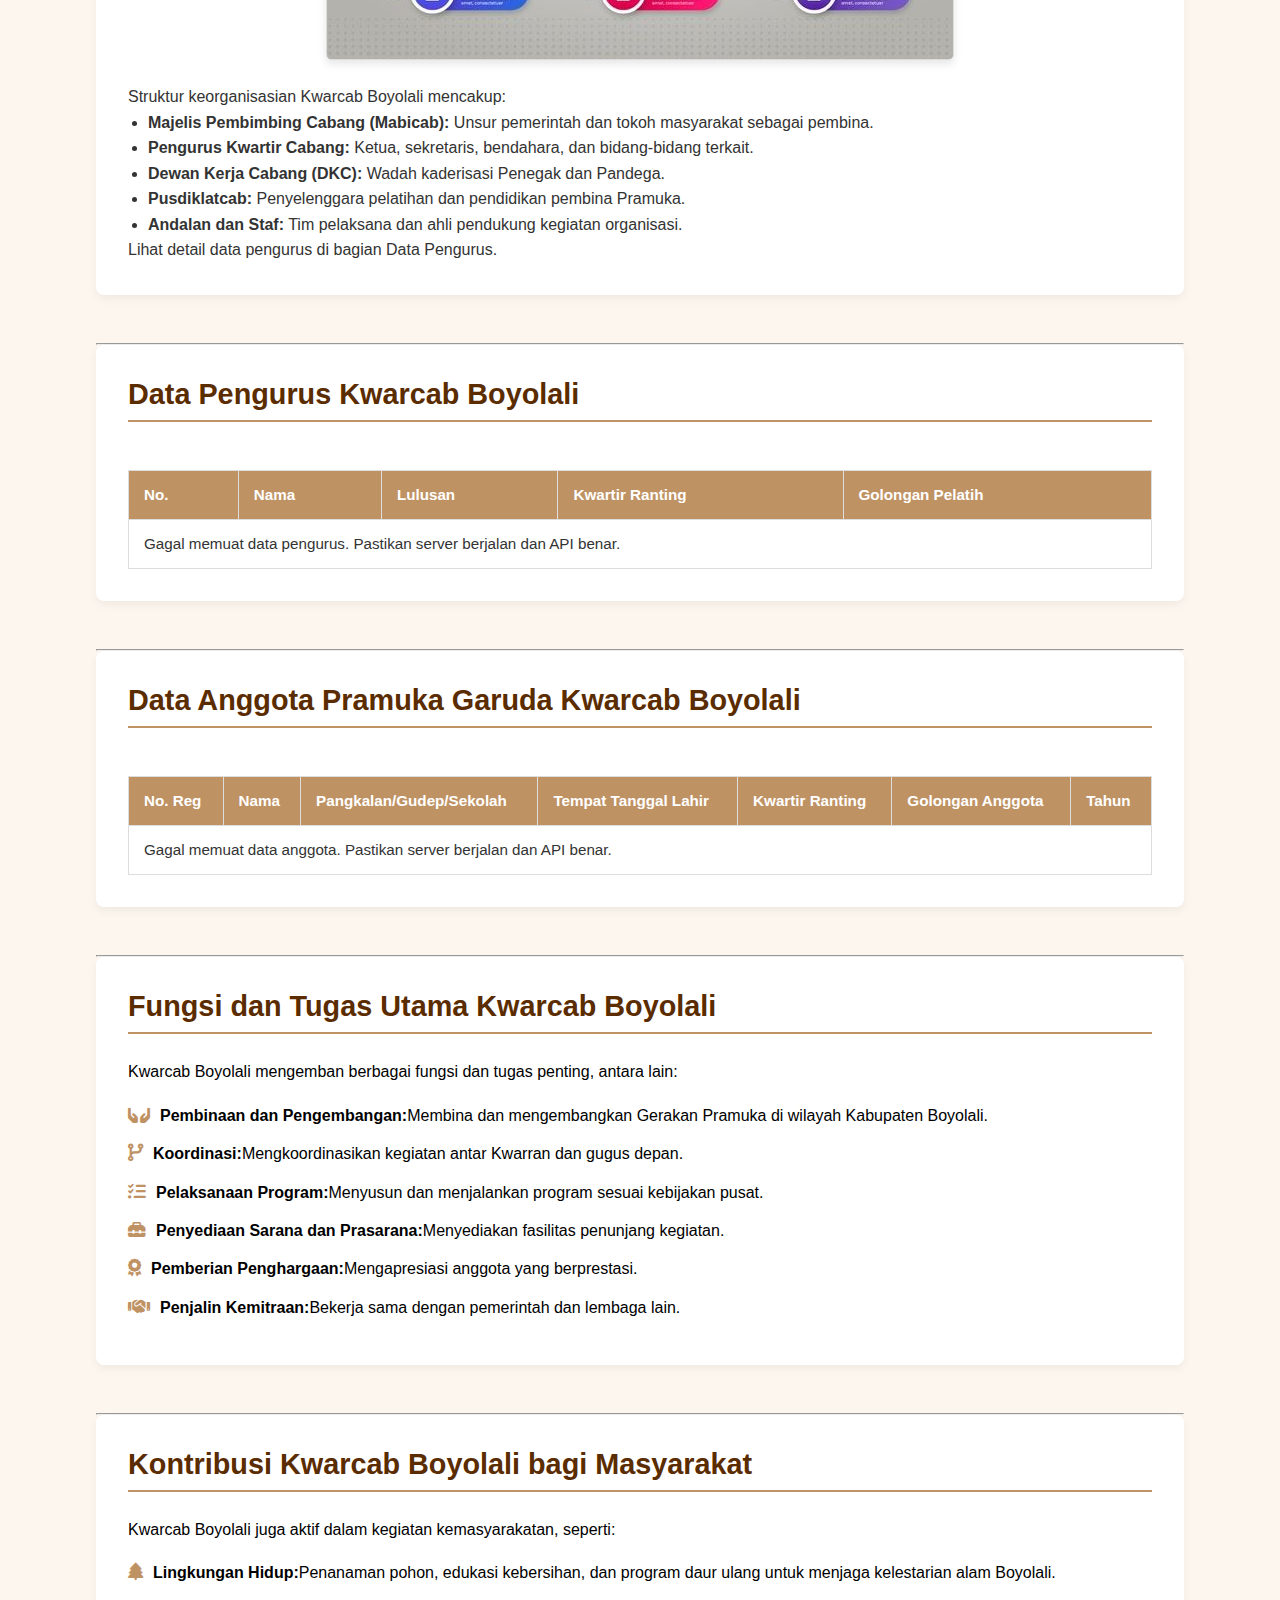
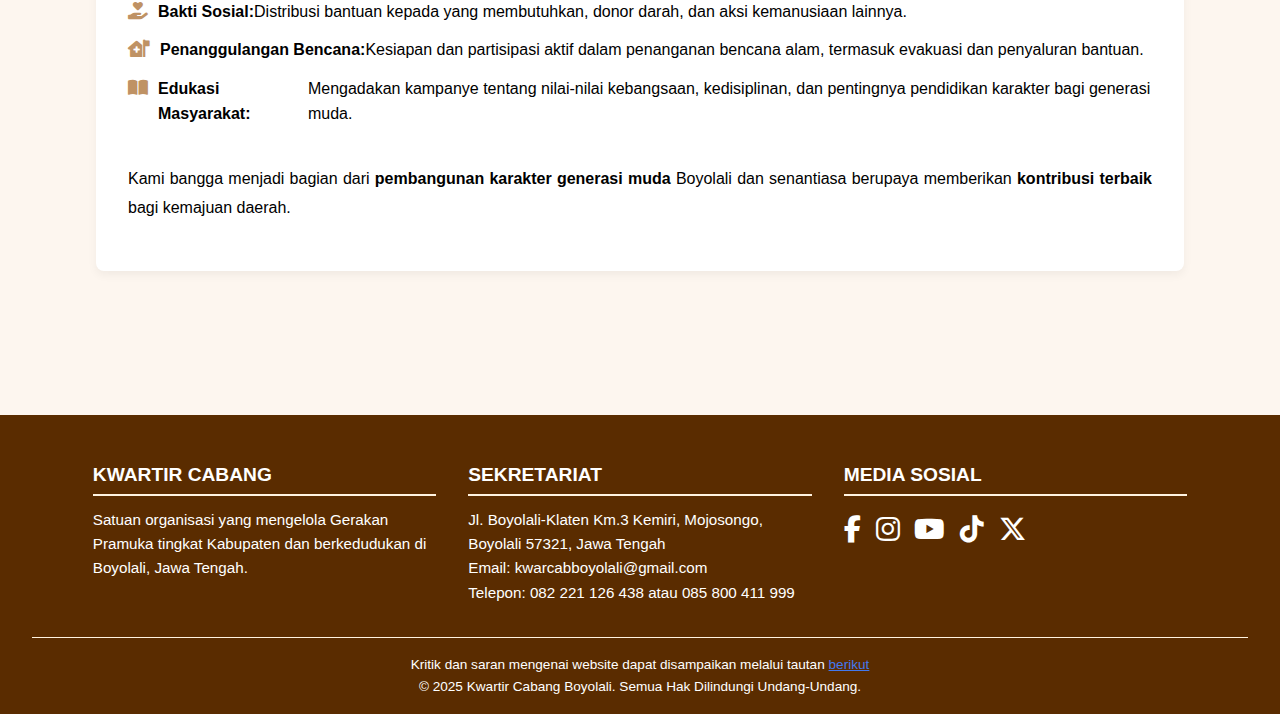
<file: profil.html>
<!DOCTYPE html>
<html lang="id">

<head>
    <meta charset="UTF-8">
    <meta name="viewport" content="width=device-width, initial-scale=1.0">
    <title>Profil Kwarcab Boyolali</title>
    <link rel="icon" href="/images/favicon.ico" type="image/x-icon">
    <link rel="stylesheet" href="css/base.css" />
    <link rel="stylesheet" href="css/header.css" />
    <link rel="stylesheet" href="css/footer.css" />
    <link rel="stylesheet" href="css/profil.css" />
    <link rel="stylesheet" href="css/dropdown.css" />
    <link rel="stylesheet" href="https://cdnjs.cloudflare.com/ajax/libs/font-awesome/6.4.2/css/all.min.css" />
</head>

<body>
    <header>
        <a href="index.html" class="logo" aria-label="Logo Kwarcab Boyolali - Kembali ke Beranda">
            <img src="images/logo-kwarcab.png" alt="Logo Kwarcab">
        </a>
        <button class="hamburger-menu" aria-label="Toggle navigation">
            <span class="bar"></span>
            <span class="bar"></span>
            <span class="bar"></span>
        </button>
        <nav aria-label="Navigasi Utama">
            <ul>
                <li class="nav-item dropdown">
                    <a href="index.html" class="nav-link dropdown-toggle" id="navbarDropdownBeranda"
                        aria-expanded="false">
                        Beranda
                    </a>
                    <ul class="dropdown-menu" aria-labelledby="navbarDropdownBeranda">
                        <li><a class="dropdown-item" href="index.html#hero-section">Home</a></li>
                        <li><a class="dropdown-item" href="index.html#warta-section">Warta</a></li>
                        <li><a class="dropdown-item" href="index.html#pendaftaran-event-section">Pendaftaran Event</a>
                        </li>
                        <li><a class="dropdown-item" href="index.html#pelayanan-umum-section">Pelayanan Umum</a></li>
                    </ul>
                </li>
                <li class="nav-item dropdown">
                    <a href="#" class="nav-link active dropdown-toggle" id="navbarDropdownProfil" aria-expanded="false">
                        Profil
                    </a>
                    <ul class="dropdown-menu" aria-labelledby="navbarDropdownProfil">
                        <li><a class="dropdown-item" href="#sejarah-kwarcab">Sejarah Kwarcab</a></li>
                        <li><a class="dropdown-item" href="#visi-misi">Visi Misi</a></li>
                        <li><a class="dropdown-item" href="#struktur-organisasi">Struktur Organisasi</a></li>
                        <li><a class="dropdown-item" href="#data-pengurus">Data Pengurus</a></li>
                        <li><a class="dropdown-item" href="#data-anggota">Data Anggota</a></li>
                        <li><a class="dropdown-item" href="#fungsi-dan-tugas">Fungsi dan Tugas</a></li>
                        <li><a class="dropdown-item" href="#kontribusi-boyolali">Kontribusi</a></li>
                    </ul>
                </li>
                <li class="nav-item dropdown">
                    <a href="dokumentasi.html" class="nav-link dropdown-toggle" id="navbarDropdownDokumentasi"
                        aria-expanded="false">
                        Dokumentasi
                    </a>
                    <ul class="dropdown-menu" aria-labelledby="navbarDropdownDokumentasi">
                        <li><a class="dropdown-item" href="dokumentasi.html#galeri-foto">Galeri Foto</a></li>
                        <li><a class="dropdown-item" href="dokumentasi.html#video-kegiatan">Video Kegiatan</a></li>
                        <li><a class="dropdown-item" href="dokumentasi.html#berkas-unduhan">Berkas Unduhan</a></li>
                    </ul>
                </li>
                <li><a href="Tentang.html" class="nav-link">Tentang</a></li>
            </ul>
        </nav>
    </header>

    <main class="container">
        <section id="sejarah-kwarcab" class="section-spacing">
            <h2>Tentang Kwartir Cabang Boyolali</h2>
            <p>Kwartir Cabang Boyolali, disingkat Kwarcab Boyolali, adalah salah satu elemen penting dalam struktur
                Gerakan Pramuka di Indonesia. Berkedudukan di Kabupaten Boyolali, Jawa Tengah, Kwarcab ini memiliki
                peran sentral dalam menyelenggarakan pendidikan kepramukaan di tingkat kabupaten.</p>
            <p>Sebagai perpanjangan tangan dari Kwartir Daerah (Kwarda) Jawa Tengah dan Kwartir Nasional (Kwarnas),
                Kwarcab Boyolali bertanggung jawab atas <strong>pembinaan dan pengembangan potensi anggota
                    Pramuka</strong> mulai
                dari
                tingkat gugus depan hingga ranting di seluruh wilayah Boyolali. Kami berkomitmen untuk membentuk
                generasi muda yang memiliki <strong> karakter kuat, berjiwa patriot, dan siap berkontribusi</strong>
                bagi
                masyarakat.
            </p>
            <p>Sejarah Kwarcab Boyolali tidak dapat dipisahkan dari perkembangan Gerakan Pramuka secara nasional dan
                regional. Setelah pembentukan Kwarda Jawa Tengah pasca-Keputusan Presiden Nomor 238 Tahun 1961, Kwarcab
                Boyolali didirikan dan mulai aktif menjalankan tugasnya sebagai <strong>satuan organisasi di tingkat
                    kabupaten</strong>.
                Sejak awal berdirinya, Kwarcab Boyolali telah berkomitmen penuh dalam mengimplementasikan
                <strong>nilai-nilai
                    kepramukaan</strong> di tengah masyarakat Boyolali. Berbagai program dan kegiatan telah
                dilaksanakan, mulai
                dari
                pembinaan gugus depan di sekolah-sekolah, pengembangan kwartir ranting di setiap
                kecamatan, hingga
                penyelenggaraan perkemahan, lomba, dan bakti sosial. Peran Kwarcab Boyolali sangat
                krusial dalam
                mencetak generasi muda Boyolali yang <strong>berkarakter Pancasila, mandiri, peduli
                    lingkungan, dan siap
                    menjadi
                    agen perubahan positif</strong> bagi pembangunan daerah.
            </p>
        </section>

        <hr class="section-divider" />

        <section id="visi-misi" class="section-spacing">
            <h3>Visi</h3>
            <p>Menjadikan Pramuka Boyolali sebagai wadah pembentukan karakter generasi muda yang mandiri, disiplin, dan
                berjiwa patriotik.</p>
            <h3>Misi</h3>
            <ul>
                <li><i class="fas fa-lightbulb"></i> Mengembangkan kegiatan kepramukaan yang edukatif dan inovatif.</li>
                <li><i class="fas fa-hands-helping"></i> Meningkatkan peran serta masyarakat dalam pembinaan Pramuka.
                </li>
                <li><i class="fas fa-users-gear"></i> Meningkatkan kompetensi pembina dan peserta didik.</li>
            </ul>
        </section>

        <hr class="section-divider" />

        <section id="struktur-organisasi" class="section-spacing">
            <h3>Struktur Organisasi Kwarcab Boyolali</h3>
            <img src="images/struktur-organisasi.jpg" alt="Struktur Organisasi Kwarcab Boyolali" />
            <p>Struktur keorganisasian Kwarcab Boyolali mencakup:</p>
            <ul>
                <li><strong>Majelis Pembimbing Cabang (Mabicab):</strong> Unsur pemerintah dan tokoh masyarakat sebagai
                    pembina.</li>
                <li><strong>Pengurus Kwartir Cabang:</strong> Ketua, sekretaris, bendahara, dan bidang-bidang terkait.
                </li>
                <li><strong>Dewan Kerja Cabang (DKC):</strong> Wadah kaderisasi Penegak dan Pandega.</li>
                <li><strong>Pusdiklatcab:</strong> Penyelenggara pelatihan dan pendidikan pembina Pramuka.</li>
                <li><strong>Andalan dan Staf:</strong> Tim pelaksana dan ahli pendukung kegiatan organisasi.</li>
            </ul>
            <p>Lihat detail data pengurus di <a href="#data-pengurus">bagian Data Pengurus</a>.</p>
        </section>

        <hr class="section-divider" />

        <section id="data-pengurus" class="section-spacing">
            <h3>Data Pengurus Kwarcab Boyolali</h3>
            <div class="table-responsive">
                <table class="table">
                    <thead>
                        <tr>
                            <th>No.</th>
                            <th>Nama</th>
                            <th>Lulusan</th>
                            <th>Kwartir Ranting</th>
                            <th>Golongan Pelatih</th>
                        </tr>
                    </thead>
                    <tbody id="pengurus-data">
                    </tbody>
                </table>
            </div>
        </section>

        <hr class="section-divider" />

        <section id="data-anggota" class="section-spacing">
            <h3>Data Anggota Pramuka Garuda Kwarcab Boyolali</h3>
            <div class="table-responsive">
                <table>
                    <thead>
                        <tr>
                            <th>No. Reg</th>
                            <th>Nama</th>
                            <th>Pangkalan/Gudep/Sekolah</th>
                            <th>Tempat Tanggal Lahir</th>
                            <th>Kwartir Ranting</th>
                            <th>Golongan Anggota</th>
                            <th>Tahun</th>
                        </tr>
                    </thead>
                    <tbody id="anggota-data">
                    </tbody>
                </table>
            </div>
        </section>

        <hr class="section-divider" />

        <section id="fungsi-dan-tugas" class="section-spacing">
            <h3>Fungsi dan Tugas Utama Kwarcab Boyolali</h3>
            <p>Kwarcab Boyolali mengemban berbagai fungsi dan tugas penting, antara lain:</p>
            <ul>
                <li><i class="fas fa-hands-holding"></i> <strong>Pembinaan dan Pengembangan:</strong> Membina dan
                    mengembangkan Gerakan Pramuka di wilayah
                    Kabupaten Boyolali.</li>
                <li><i class="fas fa-code-branch"></i> <strong>Koordinasi:</strong> Mengkoordinasikan kegiatan antar
                    Kwarran dan gugus depan.</li>
                <li><i class="fas fa-list-check"></i> <strong>Pelaksanaan Program:</strong> Menyusun dan menjalankan
                    program sesuai kebijakan pusat.</li>
                <li><i class="fas fa-toolbox"></i> <strong>Penyediaan Sarana dan Prasarana:</strong> Menyediakan
                    fasilitas penunjang kegiatan.</li>
                <li><i class="fas fa-award"></i> <strong>Pemberian Penghargaan:</strong> Mengapresiasi anggota yang
                    berprestasi.</li>
                <li><i class="fas fa-handshake"></i> <strong>Penjalin Kemitraan:</strong> Bekerja sama dengan pemerintah
                    dan lembaga lain.</li>
            </ul>
        </section>

        <hr class="section-divider" />

        <section id="kontribusi-boyolali" class="section-spacing">
            <h3>Kontribusi Kwarcab Boyolali bagi Masyarakat</h3>
            <p>Kwarcab Boyolali juga aktif dalam kegiatan kemasyarakatan, seperti:</p>
            <ul>
                <li><i class="fas fa-tree"></i> <strong>Lingkungan Hidup:</strong>  Penanaman pohon, edukasi kebersihan,
                    dan program daur ulang untuk menjaga kelestarian alam Boyolali.</li>
                <li><i class="fas fa-hand-holding-heart"></i> <strong>Bakti Sosial:</strong>    Distribusi bantuan kepada yang membutuhkan, donor darah, dan aksi kemanusiaan lainnya.</li>
                <li><i class="fas fa-house-medical-flag"></i> <strong>Penanggulangan Bencana:</strong>  Kesiapan dan partisipasi aktif dalam penanganan bencana alam, termasuk evakuasi dan penyaluran bantuan.</li>
                <li><i class="fas fa-book-open"></i> <strong>Edukasi Masyarakat:</strong>   Mengadakan kampanye tentang nilai-nilai kebangsaan, kedisiplinan, dan pentingnya pendidikan karakter bagi generasi muda.</li>
            </ul>
            <br>
            <p>Kami bangga menjadi bagian dari <strong>pembangunan karakter generasi muda</strong> Boyolali dan senantiasa berupaya memberikan <strong>kontribusi terbaik</strong> bagi kemajuan daerah.</p>
        </section>

    </main>

    <footer>
        <div class="container footer-content">
            <div class="footer-col">
                <h3>KWARTIR CABANG</h3>
                <p>Satuan organisasi yang mengelola Gerakan Pramuka tingkat Kabupaten dan berkedudukan di Boyolali, Jawa
                    Tengah.</p>
            </div>
            <div class="footer-col">
                <h3>SEKRETARIAT</h3>
                <p><a href="https://maps.app.goo.gl/TrmL6ywr11M7mu866" target="_blank"
                        rel="noopener noreferrer"><span>Jl. Boyolali-Klaten Km.3
                            Kemiri, Mojosongo, Boyolali 57321, Jawa Tengah</span></a></p>
                <p>Email: kwarcabboyolali@gmail.com</p>
                <p>Telepon: 082 221 126 438 atau 085 800 411 999</p>
            </div>
            <div class="footer-col">
                <h3>MEDIA SOSIAL</h3>
                <div class="social-links">
                    <a href="https://www.facebook.com/kwartircabangboyolali" target="_blank"
                        rel="noopener noreferrer"><i class="fab fa-facebook-f"></i></a>
                    <a href="https://www.instagram.com/kwarcabboyolali" target="_blank" rel="noopener noreferrer"><i
                            class="fab fa-instagram"></i></a>
                    <a href="https://www.youtube.com/channel/UCp4MtrwWRBPTpE6DtMfx2Ng" target="_blank"
                        rel="noopener noreferrer"><i class="fab fa-youtube"></i></a>
                    <a href="https://www.tiktok.com/@kwarcabboyolali" target="_blank" rel="noopener noreferrer"><i
                            class="fab fa-tiktok"></i></a>
                    <a href="https://x.com/kwarcabbyl?t=QXC3BvRyIdUcC_Z5CPoQyA&s=09" target="_blank"
                        rel="noopener noreferrer"><i class="fab fa-x-twitter"></i></a>
                </div>
            </div>
        </div>
        <div class="footer-bottom">
            <p>Kritik dan saran mengenai website dapat disampaikan melalui tautan <a href="https://s.id/kritiksaran"
                    target="_blank" rel="noopener noreferrer"><span>berikut</span></a></p>
            <p>© 2025 Kwartir Cabang Boyolali. Semua Hak Dilindungi Undang-Undang.</p>
        </div>
    </footer>

    <script src="js/utils.js" type="module" defer></script>
    <script src="js/dropdown.js" defer></script>
    <script src="js/header.js" defer></script>
    <script src="js/profil.js" defer></script>

</body>

</html>
</file>
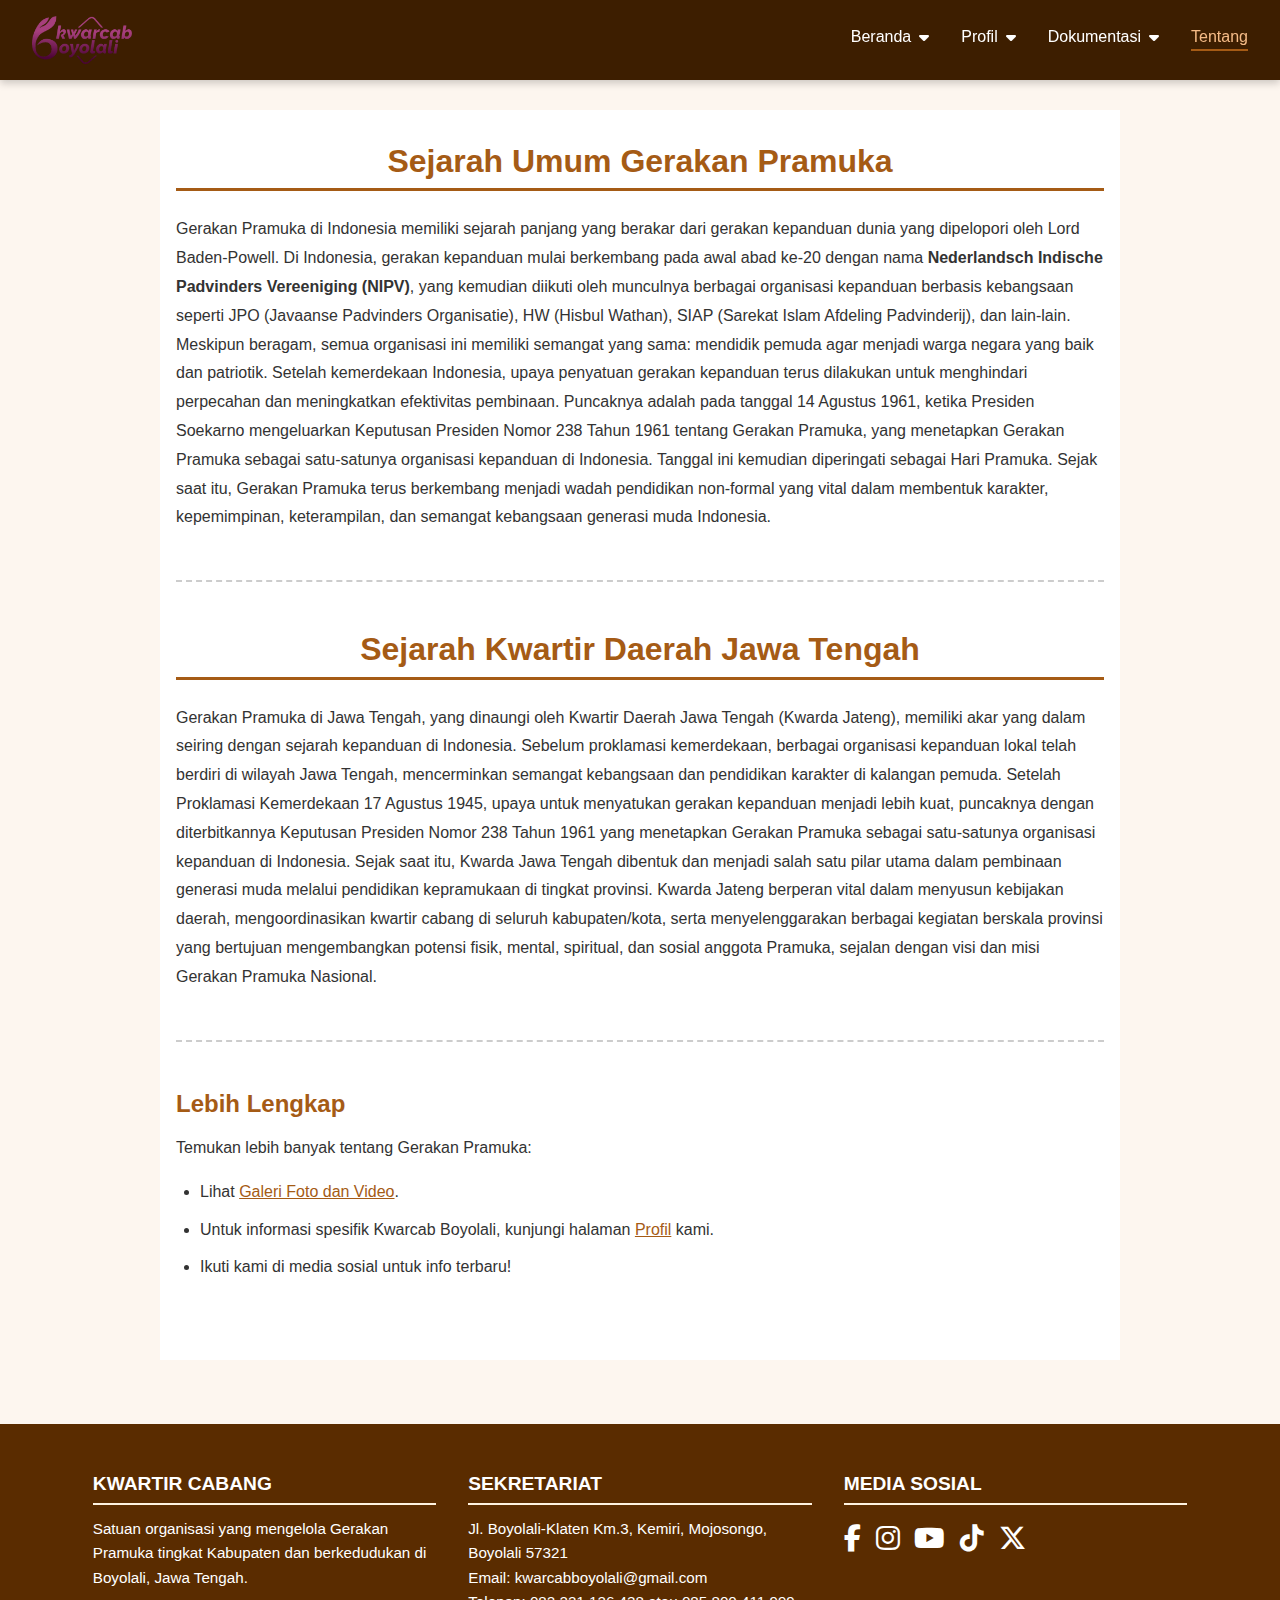
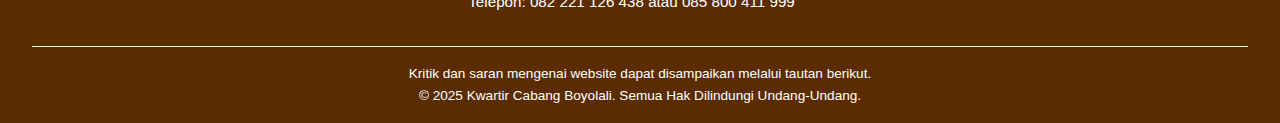
<file: tentang.html>
<!DOCTYPE html>
<html lang="id">

<head>
    <meta charset="UTF-8">
    <meta name="viewport" content="width=device-width, initial-scale=1.0">
    <title>Tentang Gerakan Pramuka & Kwarda Jateng</title>
    <link rel="icon" href="/images/favicon.ico" type="image/x-icon">
    <link rel="stylesheet" href="css/base.css" />
    <link rel="stylesheet" href="css/header.css" />
    <link rel="stylesheet" href="css/footer.css" />
    <link rel="stylesheet" href="css/tentang.css" />
    <link rel="stylesheet" href="css/dropdown.css" />
    <link rel="stylesheet" href="https://cdnjs.cloudflare.com/ajax/libs/font-awesome/6.4.2/css/all.min.css" />
    <script src="js/header.js" defer></script>
    <script src="js/dropdown.js" defer></script>
</head>

<body>
    <header>
        <a href="index.html" class="logo" aria-label="Logo Kwarcab Boyolali - Kembali ke Beranda">
            <img src="images/logo-kwarcab.png" alt="Logo Kwarcab">
        </a>
        <div class="hamburger-menu" aria-expanded="false" aria-controls="main-nav">
            <span class="bar"></span>
            <span class="bar"></span>
            <span class="bar"></span>
        </div>
        <nav id="main-nav" aria-label="Navigasi Utama">
            <ul>
                <li class="nav-item dropdown">
                    <a href="index.html" class="nav-link dropdown-toggle">Beranda</a>
                    <ul class="dropdown-menu">
                        <li><a class="dropdown-item" href="index.html#hero-section">Home</a></li>
                        <li><a class="dropdown-item" href="index.html#warta-section">Warta</a></li>
                        <li><a class="dropdown-item" href="index.html#pendaftaran-event-section">Pendaftaran
                                Event</a>
                        </li>
                        <li><a class="dropdown-item" href="index.html#pelayanan-umum-section">Pelayanan Umum</a>
                        </li>
                    </ul>
                </li>
                <li class="nav-item dropdown">
                    <a href="profil.html" class="nav-link dropdown-toggle">Profil</a>
                    <ul class="dropdown-menu">
                        <li><a class="dropdown-item" href="profil.html#sejarah-kwarcab">Sejarah Kwarcab</a></li>
                        <li><a class="dropdown-item" href="profil.html#visi-misi">Visi Misi</a></li>
                        <li><a class="dropdown-item" href="profil.html#struktur-organisasi">Struktur Organisasi</a>
                        </li>
                        <li><a class="dropdown-item" href="profil.html#data-pengurus">Data Pengurus</a></li>
                        <li><a class="dropdown-item" href="profil.html#data-anggota">Data Anggota</a></li>
                    </ul>
                </li>
                <li class="nav-item dropdown">
                    <a href="dokumentasi.html" class="nav-link dropdown-toggle">Dokumentasi</a>
                    <ul class="dropdown-menu">
                        <li><a class="dropdown-item" href="dokumentasi.html#galeri-foto">Galeri Foto</a></li>
                        <li><a class="dropdown-item" href="dokumentasi.html#video-kegiatan">Video Kegiatan</a></li>
                        <li><a class="dropdown-item" href="dokumentasi.html#berkas-unduhan">Berkas Unduhan</a></li>
                    </ul>
                </li>
                <li><a href="tentang.html" class="nav-link active">Tentang</a></li>
            </ul>
        </nav>
    </header>

    <main class="container">
        <section id="sejarah-umum-pramuka" class="section-spacing">
            <h2>Sejarah Umum Gerakan Pramuka</h2>
            <p>Gerakan Pramuka di Indonesia memiliki sejarah panjang yang berakar dari gerakan kepanduan dunia yang
                dipelopori oleh Lord Baden-Powell. Di Indonesia, gerakan kepanduan mulai berkembang pada awal abad ke-20
                dengan nama <b>Nederlandsch Indische Padvinders Vereeniging (NIPV)</b>, yang kemudian diikuti oleh
                munculnya
                berbagai organisasi kepanduan berbasis kebangsaan seperti JPO (Javaanse Padvinders Organisatie), HW
                (Hisbul Wathan), SIAP (Sarekat Islam Afdeling Padvinderij), dan lain-lain. Meskipun beragam, semua
                organisasi ini memiliki semangat yang sama: mendidik pemuda agar menjadi warga negara yang baik dan
                patriotik. Setelah kemerdekaan Indonesia, upaya penyatuan gerakan kepanduan terus dilakukan untuk
                menghindari perpecahan dan meningkatkan efektivitas pembinaan. Puncaknya adalah pada tanggal 14 Agustus
                1961, ketika Presiden Soekarno mengeluarkan Keputusan Presiden Nomor 238 Tahun 1961 tentang Gerakan
                Pramuka, yang menetapkan Gerakan Pramuka sebagai satu-satunya organisasi kepanduan di Indonesia. Tanggal
                ini kemudian diperingati sebagai Hari Pramuka. Sejak saat itu, Gerakan Pramuka terus berkembang menjadi
                wadah pendidikan non-formal yang vital dalam membentuk karakter, kepemimpinan, keterampilan, dan
                semangat kebangsaan generasi muda Indonesia.</p>
        </section>

        <hr class="section-divider" />

        <section id="sejarah-kwarda-jateng" class="section-spacing">
            <h2>Sejarah Kwartir Daerah Jawa Tengah</h2>
            <p>Gerakan Pramuka di Jawa Tengah, yang dinaungi oleh Kwartir Daerah Jawa Tengah (Kwarda Jateng), memiliki
                akar yang dalam seiring dengan sejarah kepanduan di Indonesia. Sebelum proklamasi kemerdekaan, berbagai
                organisasi kepanduan lokal telah berdiri di wilayah Jawa Tengah, mencerminkan semangat kebangsaan dan
                pendidikan karakter di kalangan pemuda. Setelah Proklamasi Kemerdekaan 17 Agustus 1945, upaya untuk
                menyatukan gerakan kepanduan menjadi lebih kuat, puncaknya dengan diterbitkannya Keputusan Presiden
                Nomor 238 Tahun 1961 yang menetapkan Gerakan Pramuka sebagai satu-satunya organisasi kepanduan di
                Indonesia. Sejak saat itu, Kwarda Jawa Tengah dibentuk dan menjadi salah satu pilar utama dalam
                pembinaan generasi muda melalui pendidikan kepramukaan di tingkat provinsi. Kwarda Jateng berperan vital
                dalam menyusun kebijakan daerah, mengoordinasikan kwartir cabang di seluruh kabupaten/kota, serta
                menyelenggarakan berbagai kegiatan berskala provinsi yang bertujuan mengembangkan potensi fisik, mental,
                spiritual, dan sosial anggota Pramuka, sejalan dengan visi dan misi Gerakan Pramuka Nasional.</p>
        </section>

        <hr class="section-divider" />

        <section id="informasi-lanjut" class="section-spacing">
            <h3>Lebih Lengkap</h3>
            <p>Temukan lebih banyak tentang Gerakan Pramuka:</p>
            <ul>
                <li>Lihat <a href="dokumentasi.html">Galeri Foto dan Video</a>.</li>
                <li>Untuk informasi spesifik Kwarcab Boyolali, kunjungi halaman <a href="profil.html">Profil</a> kami.
                </li>
                <li>Ikuti kami di media sosial untuk info terbaru!</li>
            </ul>
        </section>
    </main>

    <footer>
        <div class="container footer-content">
            <div class="footer-col">
                <h3>KWARTIR CABANG</h3>
                <p>Satuan organisasi yang mengelola Gerakan Pramuka tingkat Kabupaten dan berkedudukan di Boyolali, Jawa
                    Tengah.</p>
            </div>
            <div class="footer-col">
                <h3>SEKRETARIAT</h3>
                <p><a href="https://maps.app.goo.gl/TrmL6ywr11M7mu866" target="_blank" rel="noopener noreferrer">Jl.
                        Boyolali-Klaten Km.3, Kemiri, Mojosongo, Boyolali 57321</a></p>
                <p>Email: kwarcabboyolali@gmail.com</p>
                <p>Telepon: 082 221 126 438 atau 085 800 411 999</p>
            </div>
            <div class="footer-col">
                <h3>MEDIA SOSIAL</h3>
                <div class="social-links">
                    <a href="https://www.facebook.com/kwartircabangboyolali" target="_blank"><i
                            class="fab fa-facebook-f"></i></a>
                    <a href="https://www.instagram.com/kwarcabboyolali" target="_blank"><i
                            class="fab fa-instagram"></i></a>
                    <a href="https://www.youtube.com/channel/UCp4MtrwWRBPTpE6DtMfx2Ng" target="_blank"><i
                            class="fab fa-youtube"></i></a>
                    <a href="https://www.tiktok.com/@kwarcabboyolali" target="_blank"><i class="fab fa-tiktok"></i></a>
                    <a href="https://x.com/kwarcabbyl" target="_blank"><i class="fab fa-x-twitter"></i></a>
                </div>
            </div>
        </div>
        <div class="footer-bottom">
            <p>Kritik dan saran mengenai website dapat disampaikan melalui <a href="https://s.id/kritiksaran"
                    target="_blank">tautan berikut</a>.</p>
            <p>© 2025 Kwartir Cabang Boyolali. Semua Hak Dilindungi Undang-Undang.</p>
        </div>
    </footer>
</body>

</html>
</file>
<file: css/header.css>
/* ================================
// HEADER CSS - Versi Final & Disempurnakan
// ================================ */

/* === HEADER === */
header {
    position: fixed;
    top: 0;
    left: 0;
    width: 100%;
    background-color: #3D1E00;
    /* Warna coklat tua */
    padding: 1rem 2rem;
    display: flex;
    justify-content: space-between;
    align-items: center;
    z-index: 1000;
    box-shadow: 0 3px 8px rgba(0, 0, 0, 0.2);
}

/* Padding agar konten tidak tertutup header */
body {
    padding-top: 78px;
}

/* Logo */
header .logo {
    display: flex;
    align-items: center;
}

header .logo img {
    height: 48px;
    margin-left: 0;
}

/* === DESKTOP NAV === */
header nav ul {
    display: flex;
    gap: 2rem;
    list-style: none;
    margin: 0;
    padding: 0;
}

header nav ul li a {
    color: white;
    text-decoration: none;
    font-weight: 500;
    padding-bottom: 4px;
    border-bottom: 2px solid transparent;
    transition: all 0.2s ease;
}

header nav ul li a.active,
header nav ul li a:hover {
    border-bottom: 2px solid #A55B15;
    color: #f5bb86;
}

/* === HAMBURGER BUTTON === */
.hamburger-menu {
    display: none;
    width: 30px;
    height: 20px;
    background: none;
    border: none;
    cursor: pointer;
    position: relative;
    z-index: 1101;
}

.hamburger-menu .bar {
    display: block;
    width: 100%;
    height: 3px;
    background-color: white;
    border-radius: 2px;
    position: absolute;
    left: 0;
    transition: all 0.3s ease;
}

.hamburger-menu .bar:nth-child(1) {
    top: 0;
}

.hamburger-menu .bar:nth-child(2) {
    top: 8px;
}

.hamburger-menu .bar:nth-child(3) {
    top: 16px;
}

/* Saat aktif: ubah jadi X */
.hamburger-menu.active .bar:nth-child(1) {
    transform: rotate(45deg);
    top: 8px;
}

.hamburger-menu.active .bar:nth-child(2) {
    opacity: 0;
}

.hamburger-menu.active .bar:nth-child(3) {
    transform: rotate(-45deg);
    top: 8px;
}

/* Mencegah scroll saat menu terbuka */
body.no-scroll {
    overflow: hidden;
    position: fixed;
    width: 100%;
}

/* Tombol close tidak digunakan */
.close-btn {
    display: none !important;
}

/* ================================
// RESPONSIVE - MOBILE
// ================================ */
@media (max-width: 991px) {
    header {
        padding: 1.5rem 2rem !important;
    }

    body {
        padding-top: 66px;
    }

    /* Logo di tengah */
    header .logo {
        position: absolute;
        left: 50%;
        transform: translateX(-50%);
        margin: 0;
    }

    header .logo img {
        height: 40px;
    }

    /* Hamburger muncul */
    .hamburger-menu {
        display: flex;
        flex-direction: column;
        justify-content: space-between;
        height: 24px;
    }

    /* === MOBILE NAV === */
    header nav {
        position: fixed;
        top: 0;
        left: 0;
        width: 70%;
        max-width: 280px;
        height: 100vh;
        background-color: #3D1E00;
        transform: translateX(-100%);
        transition: transform 0.3s ease-in-out;
        padding-top: 80px;
        z-index: 1050;
        overflow-y: auto;
    }

    header nav.active {
        transform: translateX(0);
    }

    /* Overlay belakang nav */
    header nav.active::before {
        content: '';
        position: fixed;
        top: 0;
        left: 0;
        width: 100vw;
        height: 100vh;
        background-color: rgba(0, 0, 0, 0.4);
        z-index: -1;
    }

    /* Style list */
    header nav ul {
        flex-direction: column;
        padding: 0;
        margin: 0;
    }

    header nav ul li {
        width: 100%;
        border-bottom: 1px solid #5a3c20;
    }

    .nav-link {
        display: block;
        padding: 0.75rem 1rem;
        color: white;
        text-decoration: none;
        font-weight: 600;
        border-bottom: none;
        transition: background-color 0.2s ease;
    }

    .nav-link.active,
    .nav-link:hover {
        background-color: #A55B15;
        color: #FFF0DC;
    }

    .nav-link.active::after,
    .nav-link:hover::after {
        display: none;
    }
}
</file>
<file: css/footer.css>
/* === FOOTER === */
footer {
    background-color: #5a2c00;
    color: white;
    padding: 3rem 2rem 1rem;
    margin-top: 4rem;
}

.footer-content {
    display: flex;
    flex-wrap: wrap;
    gap: 2rem;
    justify-content: space-between;
    max-width: 1200px;
    margin: 0 auto;
}

.footer-col {
    flex: 1;
    min-width: 250px;
    color: #ffffff;
}

.footer-col h3 {
    margin-bottom: 0.75rem;
    font-size: 1.2rem;
    border-bottom: 2px solid #fff3e0;
    padding-bottom: 0.5rem;
}

.footer-col p {
    font-size: 0.95rem;
    line-height: 1.6;
}

.social-links {
    margin-top: 0.5rem;
}

.social-links a {
    color: white;
    margin-right: 0.65rem;
    font-size: 1.7rem;
    transition: color 0.2s ease;
}

.social-links a:hover {
    color: #DCA06D;
}

.footer-bottom {
    text-align: center;
    margin-top: 2rem;
    font-size: 0.85rem;
    border-top: 1px solid #fff3e0;
    padding-top: 1rem;
}

.footer-bottom span {
    text-decoration: underline;
    cursor: pointer;
    color: #4279ee;
}

@media (max-width: 768px) {
    /* Gaya untuk bagian sosial media */
    .social-links {
        display: flex;
        justify-content: center;
        gap: 1.5rem;
        margin-top: 2rem;
        padding: 1rem;
    }

    .social-links a {
        font-size: 1.5rem;
        color: #ffffff;
        transition: color 0.2s ease;
    }

    .social-links a:hover {
        color: #A55B15;
    }
}
</file>
<file: css/dropdown.css>
/* === dropdown.css gabungan (revisi klik-saja + fix) === */

/* === Struktur dasar === */
.dropdown,
.nav-item.dropdown {
    position: relative;
}

.nav-link.dropdown-toggle,
.header nav ul li.dropdown .nav-link {
    display: flex;
    align-items: center;
    justify-content: space-between;
    white-space: nowrap;
    cursor: pointer;
}

/* Panah Font Awesome */
.nav-link.dropdown-toggle::after {
    content: '\f0d7';
    font-family: "Font Awesome 6 Free";
    font-weight: 900;
    margin-left: 0.5em;
    display: inline-block;
    vertical-align: middle;
    color: inherit;
    opacity: 1;
    visibility: visible;
    line-height: 1;
    transition: transform 0.3s ease;
}

.dropdown.active .dropdown-toggle::after,
.nav-item.dropdown.active .nav-link.dropdown-toggle::after {
    transform: rotate(180deg);
}

/* === Dropdown menu (default disembunyi) === */
.dropdown-menu {
    position: absolute;
    top: 100%;
    left: 0;
    background-color: var(--color-light, #f9f9f9);
    min-width: 200px;
    box-shadow: 0 8px 16px rgba(0, 0, 0, 0.2);
    z-index: 1000;
    list-style: none;
    padding: 0;
    margin: 0.5em 0 0 0;
    border-radius: var(--border-radius-small, 4px);

    display: none;
    /* SEMBUNYIKAN secara default */
    opacity: 0;
    visibility: hidden;
    transform: translateY(5px);
    transition: opacity 0.3s ease, visibility 0.3s ease, transform 0.3s ease;
    pointer-events: none;
}

/* TAMPILKAN saat aktif */
.dropdown.active .dropdown-menu,
.nav-item.dropdown.active .dropdown-menu {
    display: block;
    opacity: 1;
    visibility: visible;
    transform: translateY(0);
    pointer-events: auto;
}

/* Item di dalam menu */
.dropdown-menu li a,
.dropdown-item {
    color: var(--color-dark, #3D1E00);
    padding: 10px 15px;
    text-decoration: none;
    display: block;
    text-align: left;
    white-space: nowrap;
    transition: background-color 0.2s ease, color 0.2s ease;
}

/* Hover efek (desktop only) */
@media (min-width: 992px) {

    .dropdown:hover>.dropdown-menu,
    .nav-item.dropdown:hover>.dropdown-menu {
        /* Hapus hover logic untuk mencegah dropdown tampil tanpa klik */
        /* display: block; */
        /* opacity: 1; */
        /* visibility: visible; */
        /* transform: translateY(0); */
        /* pointer-events: auto; */
    }
}

.dropdown-menu li a:hover,
.dropdown-item:hover {
    background-color: var(--color-accent, #A55B15);
    color: white;
}

/* === Mobile (<= 991px) === */
@media (max-width: 991px) {
    .dropdown-menu {
        position: static;
        width: 100%;
        box-shadow: none;
        border-radius: 0;
        background-color: transparent;
        margin: 0;
        padding-left: 1rem;

        /* Perbaikan penting: sembunyikan dulu */
        display: none;
        opacity: 0;
        visibility: hidden;
        height: 0;
        overflow: hidden;
        transition: opacity 0.3s ease, height 0.3s ease, visibility 0.3s ease;
    }

    /* Saat dropdown aktif, tampilkan */
    .nav-item.dropdown.active .dropdown-menu,
    .dropdown.active .dropdown-menu {
        display: block;
        opacity: 1;
        visibility: visible;
        height: auto;
        overflow: visible;
        background-color: rgba(0, 0, 0, 0.2);
        /* opsional */
    }

    /* Isi dropdown di mobile */
    .dropdown-menu li a,
    .dropdown-item {
        color: white;
        padding-left: 30px;
    }

    .dropdown-menu li a:hover,
    .dropdown-item:hover {
        background-color: rgba(255, 255, 255, 0.1);
    }
}
</file>
<file: css/admin.css>
/* admin.css */
body {
    font-family: 'Segoe UI', Arial, sans-serif;
    background-color: #f0f2f5;
    margin: 0;
    padding: 1.5rem;
    display: flex;
    justify-content: center;
    align-items: flex-start;
    min-height: 100vh;
}

.admin-container {
    background-color: #fff;
    padding: 2rem;
    margin-top: 3rem;
    width: 100%;
    max-width: 900px;
    border-radius: 12px;
    box-shadow: 0 4px 20px rgba(0, 0, 0, 0.08);
}

h1,
h2,
.section-title {
    text-align: center;
    color: #2c3e50;
}

h1 {
    margin-bottom: 1.5rem;
    font-size: 2rem;
    font-weight: 600;
}

h2,
.section-title {
    margin: 2.5rem 0 1.5rem;
    padding-bottom: 0.75rem;
    border-bottom: 2px solid #ecf0f1;
    font-size: 1.5rem;
    font-weight: 600;
}

.section-title {
    margin-bottom: 1rem;
    font-size: 1.25rem;
}

.tabs {
    display: flex;
    justify-content: center;
    margin-bottom: 1.5rem;
    border-bottom: 2px solid #ddd;
}

.tab-button {
    background-color: #ecf0f1;
    border: none;
    border-radius: 8px 8px 0 0;
    margin: 0 0.5rem;
    padding: 1rem 1.25rem;
    font-size: 1rem;
    font-weight: 600;
    color: #555;
    cursor: pointer;
    transition: all 0.3s ease-in-out;
}

.tab-button:hover:not(.active) {
    background-color: #dbe4e6;
    color: #333;
}

.tab-button.active {
    background-color: #3498db;
    color: #fff;
    transform: translateY(-2px);
}

.tab-content {
    display: none;
    padding: 1rem 0;
}

.tab-content.active {
    display: block;
}

.data-form {
    background-color: #f9f9f9;
    padding: 1.5rem;
    margin-bottom: 2rem;
    border-radius: 8px;
    box-shadow: 0 2px 5px rgba(0, 0, 0, 0.05);
}

.form-group {
    margin-bottom: 1rem;
}

label {
    display: block;
    margin-bottom: 0.5rem;
    font-weight: 600;
    color: #555;
}

input[type="text"],
input[type="url"],
input[type="number"],
textarea,
select {
    width: 100%;
    padding: 0.75rem;
    border: 1px solid #ddd;
    border-radius: 6px;
    box-sizing: border-box;
}

input[type="file"] {
    width: 100%;
    padding: 0.5rem;
    background-color: #fcfcfc;
    border: 1px solid #ddd;
    border-radius: 6px;
}

button[type="submit"],
.edit-btn,
.delete-btn,
.cancel-btn {
    padding: 0.75rem 1.25rem;
    border: none;
    border-radius: 8px;
    font-size: 0.9em;
    cursor: pointer;
    transition: background-color 0.3s ease;
    margin-top: 0.5rem;
    font-weight: 600;
}

button[type="submit"] {
    width: 100%;
    padding: 1rem;
    font-size: 1rem;
    background-color: #2ecc71;
    color: #fff;
}

button[type="submit"]:hover {
    background-color: #27ae60;
}

.cancel-btn {
    background-color: #95a5a6;
    color: #fff;
    margin-left: 0.75rem;
    padding: 1rem 1.25rem;
    font-size: 1rem;
}

.cancel-btn:hover {
    background-color: #7f8c8d;
}

.status-message {
    margin-top: 1.5rem;
    padding: 1rem;
    text-align: center;
    font-weight: bold;
    border-radius: 6px;
    color: #333;
    border: 1px solid transparent;
}

.status-message.error {
    background-color: #f8d7da;
    color: #721c24;
    border-color: #f5c6cb;
}

.status-message.success {
    background-color: #d4edda;
    color: #155724;
    border-color: #c3e6cb;
}

.scrollable-list {
    max-height: 500px;
    overflow-y: auto;
    margin-top: 1.5rem;
    padding: 1rem;
    background-color: #fdfdfd;
    border: 1px solid #eee;
    border-radius: 8px;
}

.table-container {
    overflow-x: auto;
    -webkit-overflow-scrolling: touch;
    box-shadow: 0 2px 5px rgba(0, 0, 0, 0.05);
    border-radius: 8px;
    margin-top: 1rem;
}

.data-table {
    width: 100%;
    border-collapse: collapse;
    min-width: 600px;
    white-space: nowrap;
}

.data-table th,
.data-table td {
    padding: 0.75rem;
    border: 1px solid #ddd;
    vertical-align: top;
    text-align: left;
}

.data-table th {
    background-color: #ecf0f1;
    font-weight: bold;
}

.data-table tr:nth-child(even) {
    background-color: #f9f9f9;
}

.data-table tr:hover {
    background-color: #f1f1f1;
}

.data-table td img {
    max-width: 80px;
    height: auto;
    display: block;
    margin: 0;
}

.data-table .action-buttons {
    display: flex;
    flex-wrap: nowrap;
    gap: 0.5rem;
}

.data-table .edit-btn,
.data-table .delete-btn {
    padding: 0.5rem 1rem;
    border-radius: 6px;
    font-size: 0.9rem;
    font-weight: 600;
    cursor: pointer;
    white-space: nowrap;
}

.data-table .edit-btn {
    background-color: #3498db;
    color: #fff;
}

.data-table .edit-btn:hover {
    background-color: #2980b9;
}

.data-table .delete-btn {
    background-color: #e74c3c;
    color: #fff;
}

.data-table .delete-btn:hover {
    background-color: #c0392b;
}

#loading-foto,
#error-foto,
#no-foto,
#loading-video,
#error-video,
#no-video {
    display: none;
    text-align: center;
    padding: 1rem;
    margin-top: 1.5rem;
    font-size: 1em;
    border-radius: 8px;
    color: #888;
    background-color: #fdfdfd;
    box-shadow: 0 1px 5px rgba(0, 0, 0, 0.05);
}

#error-foto,
#error-video {
    color: #e74c3c;
    background-color: #fdeaea;
    border: 1px solid #e74c3c;
}

.galeri-grid,
.video-grid {
    display: grid;
    grid-template-columns: repeat(auto-fit, minmax(200px, 1fr));
    grid-template-rows: repeat(3, auto);
    gap: 1.25rem;
    margin-top: 2rem;
    padding: 1.5rem;
    background-color: #fcfcfc;
    border-radius: 12px;
    box-shadow: inset 0 0 5px rgba(0, 0, 0, 0.05);
}

.photo-item,
.video-item {
    background-color: #fff;
    border-radius: 12px;
    overflow: hidden;
    display: flex;
    flex-direction: column;
    position: relative;
    box-shadow: 0 6px 15px rgba(0, 0, 0, 0.1);
    transition: transform 0.3s ease, box-shadow 0.3s ease;
}

.photo-item:hover,
.video-item:hover {
    transform: translateY(-8px);
    box-shadow: 0 12px 25px rgba(0, 0, 0, 0.2);
}

.photo-wrapper,
.video-wrapper {
    position: relative;
    width: 100%;
    height: 0;
    overflow: hidden;
    background-color: #ecf0f1;
    flex-shrink: 0;
}

.photo-wrapper {
    padding-bottom: 75%;
}

.video-wrapper {
    padding-bottom: 56.25%;
}

.photo-wrapper img,
.video-wrapper iframe,
.video-wrapper video {
    position: absolute;
    top: 0;
    left: 0;
    width: 100%;
    height: 100%;
    object-fit: cover;
}

.photo-content,
.video-content {
    padding: 1rem;
    text-align: center;
    flex-grow: 1;
    display: flex;
    flex-direction: column;
    justify-content: center;
}

.photo-content h4,
.video-content h4 {
    font-size: 1.1em;
    margin-bottom: 0.5rem;
    color: #333;
    line-height: 1.3;
    word-wrap: break-word;
}

.photo-content .photo-date,
.video-content .video-date {
    font-size: 0.85em;
    color: #777;
}

/* Delete button */
.photo-item .delete-btn,
.video-item .delete-btn {
    background-color: #e74c3c;
    color: #fff;
    border: none;
    padding: 0.75rem 1rem;
    font-size: 0.9em;
    cursor: pointer;
    border-radius: 0 0 12px 12px;
    width: 100%;
    margin-top: auto;
}

.photo-item .delete-btn:hover,
.video-item .delete-btn:hover {
    background-color: #c0392b;
}

.logout-btn {
    position: fixed;
    top: 1.5rem;
    right: 1.5rem;
    background-color: #e74c3c;
    color: #fff;
    padding: 0.75rem 1.5rem;
    border: none;
    border-radius: 8px;
    font-weight: 600;
    cursor: pointer;
    z-index: 1000;
    transition: background-color 0.3s ease, transform 0.2s ease;
}

.logout-btn:hover {
    background-color: #c0392b;
    transform: translateY(-3px);
}

@media (max-width: 768px) {
    body {
        padding: 1rem;
    }

    .logout-btn {
        top: 0.5rem;
        right: 0.5rem;
        padding: 0.6rem 1rem;
        font-size: 0.9rem;
    }

    .admin-container {
        padding: 1rem;
        margin-top: 2rem;
    }

    .tabs {
        flex-direction: row;
        justify-content: space-around;
        align-items: center;
        overflow-x: auto;
        -webkit-overflow-scrolling: touch;
        border-bottom: 2px solid #ddd;
        padding: 0 0.5rem;
    }

    .tab-button {
        flex-grow: 1;
        margin: 0 0.25rem;
        border-radius: 8px;
        padding: 0.7rem 0.5rem;
        font-size: 0.9rem;
        text-align: center;
    }

    .tab-button.active {
        border-bottom: 2px solid #3498db;
        transform: translateY(0);
    }

    .data-form {
        padding: 1rem;
    }

    button[type="submit"],
    .cancel-btn {
        width: 100%;
        margin-left: 0;
        margin-top: 0.5rem;
    }

    .cancel-btn {
        margin-left: 0;
    }

    .galeri-grid,
    .video-grid {
        grid-template-columns: repeat(auto-fit, minmax(140px, 1fr));
        grid-template-rows: repeat(2, auto);
        gap: 1rem;
    }

    .data-table .action-buttons {
        flex-direction: column;
        gap: 0.4rem;
    }

    .data-table .edit-btn,
    .data-table .delete-btn {
        width: 100%;
        text-align: center;
        font-size: 0.85rem;
        padding: 0.6rem;
    }
}

@media (max-width: 480px) {
    .admin-container {
        padding: 0.75rem;
        margin-top: 1.5rem;
    }

    .tab-button {
        font-size: 0.85rem;
        padding: 0.75rem;
    }

    .galeri-grid,
    .video-grid {
        grid-template-columns: 1fr;
        grid-template-rows: repeat(2, auto);
        gap: 0.75rem;
    }

    .photo-content h4,
    .video-content h4 {
        font-size: 1rem;
    }

    .data-table .edit-btn,
    .data-table .delete-btn {
        font-size: 0.8rem;
        padding: 0.5rem;
    }
}

/* Notifikasi Kustom */
.custom-alert-container {
    position: fixed;
    top: 20px;
    left: 50%;
    transform: translateX(-50%);
    z-index: 1000;
    padding: 15px 25px;
    border-radius: 8px;
    color: white;
    font-weight: bold;
    box-shadow: 0 4px 12px rgba(0, 0, 0, 0.2);
    animation: slideIn 0.5s forwards, fadeOut 0.5s 3.5s forwards;
}

.custom-alert-container.success {
    background-color: #28a745;
}

.custom-alert-container.error {
    background-color: #dc3545;
}

.custom-alert-container.info {
    background-color: #17a2b8;
}

@keyframes slideIn {
    from {
        top: -50px;
        opacity: 0;
    }

    to {
        top: 20px;
        opacity: 1;
    }
}

@keyframes fadeOut {
    from {
        opacity: 1;
    }

    to {
        opacity: 0;
        visibility: hidden;
    }
}
</file>
<file: css/dokumentasi.css>
/* frontend/css/dokumentasi.css */

/* === UMUM SECTION === */
body {
    background-color: #f7f3ed;
    color: #333;
    font-family: 'Segoe UI', sans-serif;
}

/* === JUDUL & BAGIAN DOKUMENTASI === */
.page-title {
    margin-top: 3rem;
    margin-bottom: 2rem;
    font-size: 3rem;
    color: #3D1E00;
    text-align: center;
    position: relative;
    padding-bottom: 0.6rem;
}

.page-title::after {
    content: '';
    position: absolute;
    left: 50%;
    bottom: 0;
    transform: translateX(-50%);
    width: 100px;
    height: 3px;
    background-color: #A55B15;
    border-radius: 3px;
}

.dokumentasi-section {
    padding: 3.5rem 0;
}

.dokumentasi-section .section-title {
    margin-bottom: 1.5rem;
    font-size: 2rem;
    color: #A55B15;
    text-align: center;
    position: relative;
    padding-bottom: 0.5rem;
}

.dokumentasi-section .section-title::after {
    content: '';
    position: absolute;
    left: 50%;
    bottom: 0;
    transform: translateX(-50%);
    width: 80px;
    height: 2px;
    background-color: #3D1E00;
    border-radius: 2px;
}

.dokumentasi-section p {
    margin-bottom: 1.2rem;
    color: #666;
    font-size: 1em;
    line-height: 1.6;
}

/* --- Placeholders untuk Loading, Error, No Data --- */
.loading-message,
.error-message,
.no-data-message {
    text-align: center;
    padding: 15px;
    margin-top: 20px;
    font-size: 1em;
    color: #888;
    background-color: #fff;
    border-radius: 6px;
    box-shadow: 0 1px 5px rgba(0, 0, 0, 0.05);
}

.error-message {
    color: #d9534f;
    border: 1px solid #d9534f;
    background-color: #fcecec;
}

/* === TATA LETAK DOKUMENTASI - FOTO & VIDEO === */
/* Menggunakan layout scroll horizontal dengan 3 baris di desktop */
.dokumentasi-grid {
    display: grid;
    /* Membuat 3 baris yang tingginya otomatis menyesuaikan */
    grid-template-rows: repeat(3, auto);
    /* Mengisi item secara horizontal, 3 item per kolom */
    grid-auto-flow: column;
    gap: 15px;
    /* Mengatur jarak antar card agar lebih rapat */
    padding: 0 1rem 15px;
    margin-top: 2rem;
    overflow-x: auto;
    /* Mengaktifkan scroll horizontal */
    scroll-behavior: smooth;
    -webkit-overflow-scrolling: touch;
    max-width: 100%;
    margin-left: auto;
    margin-right: auto;
}

/* Kustomisasi scrollbar */
.dokumentasi-grid::-webkit-scrollbar {
    height: 8px;
}

.dokumentasi-grid::-webkit-scrollbar-thumb {
    background-color: #A55B15;
    border-radius: 10px;
}

.dokumentasi-grid::-webkit-scrollbar-track {
    background-color: transparent;
}

/* Item untuk foto dan video */
.photo-item,
.video-item {
    display: flex;
    flex-direction: column;
    position: relative;
    border-radius: 10px;
    background-color: #fff;
    box-shadow: 0 6px 15px rgba(0, 0, 0, 0.1), 0 2px 5px rgba(0, 0, 0, 0.05);
    overflow: hidden;
    transition: transform 0.3s ease, box-shadow 0.3s ease;
    cursor: pointer;
    white-space: normal;
    height: 100%;
    width: 300px;
    /* Ukuran card dipertahankan */
    flex-shrink: 0;
}

.photo-item:hover,
.video-item:hover {
    transform: translateY(-10px);
    box-shadow: 0 12px 25px rgba(0, 0, 0, 0.2), 0 4px 8px rgba(0, 0, 0, 0.1);
}

/* --- Style Khusus untuk Foto --- */
.photo-wrapper {
    position: relative;
    width: 100%;
    padding-bottom: 70%;
    overflow: hidden;
    background-color: #eee;
    flex-shrink: 0;
}

.photo-wrapper img {
    position: absolute;
    top: 0;
    left: 0;
    width: 100%;
    height: 100%;
    object-fit: cover;
    display: block;
    transition: transform 0.5s ease;
}

.photo-item:hover .photo-wrapper img {
    transform: scale(1.08);
}

.photo-content {
    padding: 15px;
    text-align: center;
    flex-grow: 1;
    display: flex;
    flex-direction: column;
    justify-content: center;
}

.photo-content h4 {
    font-size: 1.25rem;
    margin-bottom: 8px;
    line-height: 1.4;
    color: #3D1E00;
    text-shadow: none;
    word-wrap: break-word;
}

.photo-content .photo-date {
    font-size: 0.9em;
    color: #777;
    margin-bottom: 0;
}

/* --- Style Khusus untuk Video --- */
.video-wrapper {
    position: relative;
    width: 100%;
    padding-bottom: 56.25%;
    /* Rasio 16:9 untuk video */
    overflow: hidden;
    background-color: #000;
    flex-shrink: 0;
}

.video-wrapper iframe,
.video-wrapper video {
    position: absolute;
    top: 0;
    left: 0;
    width: 100%;
    height: 100%;
    display: block;
    border: none;
}

.video-content {
    padding: 15px;
    text-align: center;
    flex-grow: 1;
    display: flex;
    flex-direction: column;
    justify-content: center;
}

.video-content h4 {
    font-size: 1.25rem;
    margin-bottom: 8px;
    line-height: 1.4;
    color: #3D1E00;
    text-shadow: none;
    word-wrap: break-word;
}

.video-content .video-date {
    font-size: 0.9em;
    color: #777;
    margin-bottom: 0;
}


/* === DOWNLOAD LIST (ARSIP DOKUMEN) === */
.download-list {
    list-style: none;
    padding: 0;
    margin-top: 2rem;
    max-width: 800px;
    margin-left: auto;
    margin-right: auto;
}

.download-list li {
    background-color: #fff;
    padding: 15px 20px;
    margin-bottom: 10px;
    border-radius: 8px;
    box-shadow: 0 2px 5px rgba(0, 0, 0, 0.05);
    transition: transform 0.2s ease, box-shadow 0.2s ease, background-color 0.2s ease;
    border-left: 3px solid #A55B15;
}

.download-list li:hover {
    transform: translateX(5px);
    box-shadow: 0 4px 10px rgba(0, 0, 0, 0.1);
    background-color: #fcfcfc;
}

.download-list li a {
    display: flex;
    align-items: center;
    justify-content: space-between;
    color: #3D1E00;
    font-weight: 500;
    text-decoration: none;
}

.download-list li a .download-info {
    display: flex;
    align-items: center;
    flex-grow: 1;
}

.download-list li a i.bi,
.download-list li a i.fas {
    font-size: 1.3em;
    margin-right: 15px;
    color: #A55B15;
    flex-shrink: 0;
}

.download-list li a span {
    flex-grow: 1;
    margin-right: 10px;
    font-size: 1em;
}

.download-list li a .external-link-icon,
.download-list li a .download-icon {
    font-size: 1em;
    color: #888;
    flex-shrink: 0;
}

/* === RESPONSIVE DOKUMENTASI === */
@media (max-width: 992px) {
    .page-title {
        font-size: 2.5rem;
    }

    .dokumentasi-section .section-title {
        font-size: 2rem;
    }

    .dokumentasi-grid {
        /* Sekarang tata letak menjadi 2 baris kebawah, dan konten mengisi ke samping */
        grid-template-rows: repeat(2, auto);
        grid-auto-flow: column;
        gap: 10px;
        padding: 0 10px 15px;
        overflow-x: auto;
    }
}

/* Tata letak untuk mobile (lebar <= 768px) */
@media (max-width: 768px) {
    .page-title {
        font-size: 2rem;
        margin-top: 2rem;
        margin-bottom: 1.5rem;
    }

    .page-title::after {
        width: 80px;
    }

    .dokumentasi-section {
        padding: 2.5rem 0;
    }

    .dokumentasi-section .section-title {
        font-size: 1.8rem;
        margin-bottom: 1.2rem;
    }

    .dokumentasi-section .section-title::after {
        width: 60px;
    }

    /* Mengubah tata letak menjadi 2 baris ke bawah */
    .dokumentasi-grid {
        /* Sekarang tata letak menjadi 2 baris kebawah, dan konten mengisi ke samping */
        grid-template-rows: repeat(2, auto);
        grid-auto-flow: column;
        gap: 10px;
        padding: 0 10px 15px;
        overflow-x: auto;
    }

    .photo-item,
    .video-item {
        /* Mempertahankan lebar agar scroll horizontal berfungsi */
        width: 250px;
    }

    .photo-content h4,
    .video-content h4 {
        font-size: 1.1rem;
        margin-bottom: 5px;
    }

    .photo-content .photo-date,
    .video-content .video-date {
        font-size: 0.85em;
    }

    .download-list {
        padding: 0 15px;
    }

    .download-list li {
        padding: 12px 15px;
        border-radius: 6px;
    }

    .download-list li a {
        /* Hapus flex-wrap agar tidak turun baris */
        flex-wrap: nowrap;
        justify-content: space-between;
    }

    .download-list li a .download-info {
        /* Atur ulang agar info tidak memenuhi 100% */
        width: auto;
        margin-bottom: 0;
    }

    .download-list li a span {
        font-size: 0.9em;
        /* Tambahkan overflow handling untuk teks yang panjang */
        white-space: nowrap;
        overflow: hidden;
        text-overflow: ellipsis;
    }

    .download-list li a i.bi,
    .download-list li a i.fas {
        font-size: 1.2em;
        margin-right: 10px;
        flex-shrink: 0;
    }

    .download-list li a .external-link-icon,
    .download-list li a .download-icon {
        font-size: 0.9em;
        /* Hapus absolute positioning */
        position: static;
        margin-left: 10px;
        color: #A55B15;
    }
}

/* Tata letak untuk layar sangat kecil (lebar <= 480px) */
@media (max-width: 480px) {
    .page-title {
        font-size: 1.8rem;
        margin-top: 1.5rem;
        margin-bottom: 1rem;
    }

    .dokumentasi-section .section-title {
        font-size: 1.6rem;
        margin-bottom: 1rem;
    }

    .btn-primary {
        padding: 10px 20px;
        font-size: 0.9em;
    }

    /* Mengubah tata letak menjadi 1 baris ke bawah */
    .dokumentasi-grid {
        grid-template-rows: repeat(2, auto);
        grid-auto-flow: column;
        gap: 8px;
        padding: 0 5px 15px;
        overflow-x: auto;
    }

    .photo-item,
    .video-item {
        width: 200px;
        /* Ukuran card lebih kecil untuk layar sangat kecil */
    }

    .photo-content h4,
    .video-content h4 {
        font-size: 0.85rem;
    }

    .photo-content .photo-date,
    .video-content .video-date {
        font-size: 0.7em;
    }

    .download-list li {
        padding: 10px 12px;
    }

    .download-list li a i.bi,
    .download-list li a i.fas {
        font-size: 1em;
        margin-right: 8px;
    }

    .download-list li a span {
        font-size: 0.85em;
    }
}
</file>
<file: css/login.css>
body {
    display: flex;
    justify-content: center;
    align-items: center;
    height: 100vh;
    margin: 0;
    background-color: #f4f7f6;
}

.login-container {
    width: 100%;
    max-width: 400px;
    padding: 40px;
    background-color: white;
    border-radius: 8px;
    box-shadow: 0 4px 8px rgba(0, 0, 0, 0.1);
    text-align: center;
}

.login-container h2 {
    margin-bottom: 20px;
    color: #333;
}

.login-form .form-group {
    margin-bottom: 20px;
    text-align: left;
}

.login-form label {
    display: block;
    margin-bottom: 8px;
    font-weight: bold;
    color: #555;
}

.login-form input {
    width: 100%;
    padding: 12px;
    border: 1px solid #ddd;
    border-radius: 4px;
    box-sizing: border-box;
}

.login-form button {
    width: 100%;
    padding: 12px;
    background-color: #007bff;
    color: white;
    border: none;
    border-radius: 4px;
    font-size: 16px;
    cursor: pointer;
    transition: background-color 0.3s ease;
}

.login-form button:hover {
    background-color: #0056b3;
}

.message {
    margin-top: 15px;
    font-weight: bold;
}
</file>
<file: css/profil.css>
/* css/profil.css */

/* Penyesuaian umum untuk konten profil */
main.container {
    padding: 2rem;
    /* Sesuaikan padding keseluruhan */
}

/* Styling untuk setiap bagian (section) */
.section-spacing {
    margin-bottom: 3rem;
    /* Jarak antar setiap bagian */
    background-color: #fff;
    padding: 2rem;
    border-radius: 8px;
    box-shadow: 0 4px 10px rgba(0, 0, 0, 0.05);
}

/* Menggunakan ID yang lebih spesifik untuk judul h2 dan h3 */
#sejarah-kwarcab h2,
#visi-misi h3,
#struktur-organisasi h3,
#data-pengurus h3,
#data-anggota h3,
#fungsi-dan-tugas h3,
#kontribusi-boyolali h3 {
    color: #5A2C00;
    /* Warna judul section */
    font-size: 1.8rem;
    margin-bottom: 1.5rem;
    border-bottom: 2px solid #BF9264;
    /* Garis bawah pada judul */
    padding-bottom: 0.5rem;
}

/* Paragraf umum dalam section */
#sejarah-kwarcab p,
#visi-misi p,
#fungsi-dan-tugas p,
#kontribusi-boyolali p {
    line-height: 1.8;
    margin-bottom: 1rem;
    color: #000000;
    text-align: justify;
    /* Menambahkan justify untuk paragraf agar lebih rapi */
}

/* Styling untuk Daftar (ul) */
.visi-misi ul,
#fungsi-dan-tugas ul,
#kontribusi-boyolali ul {
    list-style-type: none;
    /* Menghilangkan bullet default */
    margin-left: 0;
    /* Pastikan margin kiri 0 karena kita akan menggunakan padding */
    padding-left: 0;
    /* Hapus padding default */
}

.visi-misi ul li,
#fungsi-dan-tugas ul li,
#kontribusi-boyolali ul li {
    margin-bottom: 0.8rem;
    /* Sedikit lebih banyak jarak antar item */
    line-height: 1.6;
    color: #000000;
    display: flex;
    /* Menggunakan flexbox untuk ikon dan teks */
    align-items: flex-start;
    /* Mengatur alignment vertikal */
}

.visi-misi ul li i,
#fungsi-dan-tugas ul li i,
#kontribusi-boyolali ul li i {
    margin-right: 10px;
    /* Jarak antara ikon dan teks */
    color: #BF9264;
    /* Warna ikon */
    font-size: 1.1em;
    /* Ukuran ikon sedikit lebih besar */
    padding-top: 3px;
    /* Menyesuaikan posisi vertikal ikon */
}


/* Styling untuk Struktur Organisasi */
#struktur-organisasi {
    display: flex;
    flex-direction: column;
    align-items: center;
    /* Memusatkan gambar secara horizontal */
}

#struktur-organisasi h3 {
    align-self: flex-start;
    /* Mengembalikan judul rata kiri */
}

#struktur-organisasi img {
    max-width: 100%;
    height: auto;
    margin-top: 1.5rem;
    margin-bottom: 1.5rem;
    border: 1px solid #ddd;
    border-radius: 5px;
    box-shadow: 0 4px 8px rgba(0, 0, 0, 0.1);
}

#struktur-organisasi p,
#struktur-organisasi ul {
    align-self: flex-start;
    /* Mengembalikan paragraf dan daftar rata kiri */
    text-align: left;
    width: 100%;
}

#struktur-organisasi ul {
    list-style-type: disc;
    /* Mengembalikan bullet default untuk daftar ini */
    margin-left: 20px;
    /* Menjaga indentasi default untuk list ini */
    padding-left: 0;
    /* Pastikan padding kiri 0 */
}


/* Styling untuk Tabel Data Pengurus dan Anggota */
.table-responsive {
    overflow-x: auto;
}

table {
    width: 100%;
    border-collapse: collapse;
    margin-top: 1.5rem;
    font-size: 0.95rem;
}

table thead tr {
    background-color: #BF9264;
    color: white;
    text-align: left;
}

table th,
table td {
    padding: 12px 15px;
    border: 1px solid #ddd;
    vertical-align: top;
    white-space: nowrap;
}

table tbody tr:nth-child(even) {
    background-color: #f9f9f9;
}

table tbody tr:hover {
    background-color: #f1f1f1;
}

@media (max-width: 768px) {
    body {
        padding-top: 60px;
        /* Hapus properti flexbox di sini agar tidak mengganggu tata letak utama */
    }

    /* === Perbaikan Tabel === */
    .table-responsive {
        overflow-x: auto;
        -webkit-overflow-scrolling: touch;
    }

    table {
        width: 1000px;
    }

    table th,
    table td {
        padding: 0.8rem 1rem;
        font-size: 0.9rem;
        white-space: nowrap;
    }

    table th {
        position: sticky;
        top: 0;
        background-color: #A55B15;
        color: #fff;
        z-index: 10;
        border-right: 1px solid rgba(255, 255, 255, 0.2);
    }

    table th:first-child {
        position: sticky;
        left: 0;
        top: 0;
        z-index: 11;
        background-color: #A55B15;
    }

    table td:first-child {
        position: sticky;
        left: 0;
        z-index: 9;
        background-color: #fff;
        border-right: 1px solid #eee;
    }

    table tbody tr:nth-child(even) td:first-child {
        background-color: #f7f7f7;
    }

    /* Properti ini yang mengatur tata letak card di dalam main.container */
    main.container {
        display: flex;
        flex-direction: column;
        align-items: center;
    }

    main.container .section-spacing {
        /* Properti ini yang mengatur lebar keseluruhan card */
        width: 115%;
        padding: 2rem;
        margin-bottom: 2rem;
        background-color: #fff;
        border-radius: 8px;
        box-shadow: 0 4px 10px rgba(0, 0, 0, 0.05);
    }

    /* === Perbaikan Konten Teks === */
    main.container .section-spacing {
        padding: 1rem;
    }

    main.container .section-spacing h2,
    main.container .section-spacing h3 {
        text-align: center;
    }

    /* Ini kode yang hilang untuk mengatur ukuran h3 */
    main.container .section-spacing h3 {
        font-size: 1rem;
        /* Anda bisa ubah nilai ini */
        font-weight: bold;
        margin-top: 0.2rem;
        margin-bottom: 0.5rem;
        color: #3D1E00;
    }

    main.container .section-spacing p {
        font-size: 1rem;
        line-height: 1.8;
        margin-bottom: 1rem;
        color: #000000;
        text-align: justify;
    }

    main.container .section-spacing ul {
        list-style: none;
        padding-left: 0;
        text-align: left;
    }

    main.container .section-spacing ul li {
        display: flex;
        align-items: flex-start;
        margin-bottom: 1rem;
        flex-direction: column;
    }

    main.container .section-spacing ul li>* {
        width: 100%;
    }

    main.container .section-spacing ul li>span {
        display: flex;
        align-items: center;
        margin-bottom: 0.25rem;
    }

    main.container .section-spacing ul li i {
        margin-right: 0.5rem;
        color: #BF9264;
        font-size: 1.1em;
    }

    main.container .section-spacing ul li strong {
        font-size: 0.85rem;
        font-weight: bold;
        color: #3D1E00;
    }
}
</file>
<file: css/tentang.css>
/* === tentang.css === */

/* Hanya berlaku untuk container utama di dalam <main> */
main.container {
    max-width: 960px;
    margin: 2rem auto;
    padding: 2rem 1rem;
    color: #333;
    background-color: #ffffff;
    box-shadow: none;
    border-radius: 0;
}

/* Hanya berlaku untuk section-spacing di dalam container utama */
main .section-spacing {
    margin-bottom: 3rem;
    padding: 0;
    background-color: transparent;
    box-shadow: none;
    border: none;
}

/* Judul dan Sub-judul di dalam container utama */
main.container h2,
main.container h3 {
    color: #A55B15;
    margin-bottom: 1rem;
    font-weight: bold;
    text-align: left;
    /* Default rata kiri, untuk h2 akan kita atur khusus */
}

main.container h2 {
    font-size: 2rem;
    border-bottom: 3px solid #A55B15;
    padding-bottom: 0.5rem;
    margin-bottom: 1.5rem;
    text-align: center;
    /* Kembali ke tengah untuk judul utama halaman */
    position: relative;
}

/* Pastikan tidak ada pseudo-element yang tidak diinginkan dari selektor ini */
main.container h2::after {
    content: none !important;
}

main.container h3 {
    font-size: 1.5rem;
    margin-bottom: 1rem;
    border-bottom: none;
    padding-bottom: 0;
}

/* Paragraf di dalam container utama */
main.container p {
    margin-bottom: 1rem;
    line-height: 1.8;
    color: #333;
}

/* Daftar (List) di dalam container utama */
main.container ul {
    padding-left: 1.5rem;
    margin-bottom: 1.5rem;
    list-style-type: disc;
    /* KEMBALI KE BULLET POINT STANDAR */
    color: #333;
}

main.container ul li {
    margin-bottom: 0.75rem;
    line-height: 1.6;
}

main.container ul li strong {
    color: #A55B15;
}

/* Link styling di dalam container utama */
main.container a {
    color: #A55B15;
    text-decoration: underline;
    font-weight: normal;
    transition: color 0.3s ease;
}

main.container a:hover {
    color: #7f4110;
    text-decoration: none;
}

/* Garis pemisah antar section di dalam container utama */
main .section-divider {
    border: none;
    border-top: 2px dashed #ccc;
    margin: 3rem 0;
    opacity: 1;
}

/* Responsive tweaks untuk elemen di dalam container utama */
@media screen and (max-width: 768px) {
    main.container {
        padding: 1.5rem 1rem;
        margin: 1.5rem auto;
        background: none;
        /* pastikan tidak ada latar belakang */
        box-shadow: none;
        /* hilangkan bayangan jika ada */
    }

    main.container h2 {
        font-size: 1.5rem;
        margin-bottom: 1rem;
    }

    main.container h3 {
        font-size: 1.25rem;
    }

    main.container p {
        font-size: 0.95rem;
    }

    main.container ul {
        padding-left: 1.2rem;
    }
}

@media screen and (max-width: 480px) {
    main.container {
        padding: 1rem 0.8rem;
        background: none;
        box-shadow: none;
    }

    main.container h2 {
        font-size: 1.3rem;
    }

    main.container h3 {
        font-size: 1.1rem;
    }

    main.container p {
        font-size: 0.9rem;
    }

    main.container ul {
        padding-left: 1rem;
    }
}
</file>
<file: css/base.css>
/* === RESET & DASAR UMUM === */
* {
    margin: 0;
    padding: 0;
    box-sizing: border-box;
}

html {
    scroll-behavior: smooth;
}

body {
    font-family: 'Segoe UI', sans-serif;
    background-color: #fdf6ef;
    color: #333;
    line-height: 1.6;
}

img {
    max-width: 100%;
    display: block;
}

.container {
    width: 90%;
    max-width: 1200px;
    margin: 0 auto;
}

h1,
h2,
h3,
h4,
h5,
h6 {
    line-height: 1.2;
}

ul {
    list-style: none;
}

a {
    text-decoration: none;
    color: inherit;
}

button,
input,
textarea,
select {
    font-family: inherit;
}

/* === UTILITAS === */
.text-center {
    text-align: center;
}

.text-right {
    text-align: right;
}

.mt-1 {
    margin-top: 1rem;
}

.mt-2 {
    margin-top: 2rem;
}

.mb-1 {
    margin-bottom: 1rem;
}

.mb-2 {
    margin-bottom: 2rem;
}

.pt-1 {
    padding-top: 1rem;
}

.pb-1 {
    padding-bottom: 1rem;
}

.bg-brown {
    background-color: #5a2c00;
    color: white;
}

/* === RESPONSIF UMUM === */
@media (max-width: 768px) {
    .container {
        width: 95%;
    }
}

/* === SCROLL OFFSET UNTUK ANCHOR LINK === */
/* Mengatur jarak saat scrolling ke ID elemen, untuk menghindari tertutup header fixed/sticky */
section[id],
div[id] {
    scroll-margin-top: 150px;
}
</file>
<file: css/beranda.css>
/* === RESET & DASAR === */
* {
    margin: 0;
    padding: 0;
    box-sizing: border-box;
}

body {
    font-family: 'Segoe UI', sans-serif;
    background-color: #FFF0DC;
    /* Warna dasar body */
    color: #333;
    line-height: 1.6;
}

/* Padding atas untuk mengimbangi header fixed di desktop */
body {
    padding-top: 78px;
}

img {
    max-width: 100%;
    display: block;
    height: auto;
}

/* === HERO SECTION === */
.hero {
    position: relative;
    background: linear-gradient(to top, rgba(0, 0, 0, 0.6), rgba(0, 0, 0, 0.4)),
        Url('../images/gerbang.jpg') center/cover no-repeat;
    padding: 4rem 2rem 6rem;
    color: white;
    min-height: 80vh;
    display: flex;
    flex-direction: column;
    justify-content: center;
    margin-bottom: 2rem;
    /* Mengurangi jarak di bawah hero section */
}

.hero-text {
    max-width: 800px;
    margin-bottom: 2rem;
}

.hero h2 {
    font-size: 2.8rem;
    line-height: 1.4;
    font-weight: bold;
}

.hero p {
    margin-top: 1rem;
    font-size: 1.2rem;
    line-height: 1.8;
    max-width: 800px;
}

@media (max-width: 768px) {
    .hero h2 {
        font-size: 2rem;
        margin-top: 10rem;
    }

    .hero p {
        font-size: 1rem;
        margin-top: 0.5rem;
    }
}

/* === HERO LOGO WRAPPER === */
.hero-logos-wrapper {
    position: absolute;
    bottom: -40px;
    right: 2rem;
    display: flex;
    align-items: flex-end;
    gap: 0;
    z-index: 2;
    overflow: visible;
}

.hero-logos-wrapper .background-patch {
    position: absolute;
    bottom: 0;
    right: 0;
    height: 55px;
    width: 320px;
    background-color: #FFF0DC;
    z-index: 0;
    border-radius: 20px;
}

.logo-with-bg {
    position: relative;
    z-index: 1;
    margin-left: -6px;
}

.logo-with-bg img {
    height: 150px;
    object-fit: contain;
    background-color: #FFF0DC;
    border: 6px solid #FFF0DC;
}

.logo-with-bg:nth-child(2) img,
.logo-with-bg:nth-child(3) img {
    width: 150px;
    border-radius: 50%;
}

.logo-with-bg:nth-child(4) img {
    width: 105px;
    border-radius: 12px;
}

@media (max-width: 768px) {
    .hero-logos-wrapper {
        bottom: -50px;
        /* geser ke bawah */
        right: 30px;
        /* geser ke kiri */
        justify-content: center;
        /* biar rapi di tengah */
        left: 0;
        /* aktifkan kiri supaya bisa center */
        right: 0;
        /* reset kanan */
        margin: 0 auto;
    }

    .logo-with-bg img {
        height: 115px;
        border-width: 6px;
    }

    .logo-with-bg:nth-child(2) img,
    .logo-with-bg:nth-child(3) img {
        width: 113px;
    }

    .logo-with-bg:nth-child(4) img {
        width: 88px;
    }

    .hero-logos-wrapper .background-patch {
        /* Menyesuaikan ukuran background patch agar tetap di belakang logo */
        height: 38px;
        width: 180px;
        border-radius: 10px;
    }
}

/* --- Warta (Berita) Section --- */
.warta-section {
    padding: 0rem 0;
    position: relative;
    z-index: 0;
    overflow: hidden;
    background-color: transparent;
    /* Latar belakang transparan */
    padding-top: 2rem;
}

/* === Judul Bagian Umum (misal: "Warta Terbaru") === */
.section-title {
    font-size: 2.2rem;
    font-weight: bold;
    color: #3D1E00;
    /* Warna teks judul */
    text-align: center;
    margin-top: 2rem;
    /* Jarak standar dari elemen sebelumnya */
    margin-bottom: 2rem;
    position: relative;
    padding-bottom: 0.5rem;
}

.section-title::after {
    content: '';
    display: block;
    width: 80px;
    height: 4px;
    background-color: #A55B15;
    /* Warna garis bawah judul yang lebih cerah */
    margin: 10px auto 0;
    border-radius: 2px;
}

/* Media query untuk section-title */
@media (max-width: 768px) {
    .section-title {
        font-size: 1.6rem;
        margin-top: 1rem;
        margin-bottom: 1rem;
    }
}

/* --- Carousel Utama (Warta Terbaru) --- */
.warta-container {
    width: 90%;
    max-width: 1200px;
    margin: 0 auto;
    background-color: transparent;
    border-radius: 0;
    box-shadow: none;
    padding-top: 0;
    padding-bottom: 0;
}

.carousel-container {
    position: relative;
    overflow: hidden;
    width: 90%;
    max-width: 800px;
    margin: 0 auto;
    border-radius: 10px;
    box-shadow: 0 8px 25px rgba(0, 0, 0, 0.2);
    aspect-ratio: 16 / 9;
}

.carousel-track {
    display: flex;
    width: 100%;
    height: 100%;
    transition: transform 0.5s ease-in-out;
    position: absolute;
    top: 0;
    left: 0;
}

.carousel-slide {
    flex-shrink: 0;
    width: 100%;
    height: 100%;
    display: flex;
    flex-direction: column;
    position: relative;
}

.carousel-slide img.slide-image {
    width: 100%;
    height: 100%;
    object-fit: cover;
    position: absolute;
    top: 0;
    left: 0;
    z-index: 0;
}

.carousel-content {
    position: relative;
    z-index: 1;
    width: 100%;
    height: 100%;
    display: flex;
    flex-direction: column;
    justify-content: flex-end;
    align-items: flex-start;
    padding: 1.5rem 2.5rem;
    box-sizing: border-box;

    background: linear-gradient(to top,
            rgba(61, 30, 0, 0.9) 0%,
            rgba(61, 30, 0, 0.5) 50%,
            rgba(61, 30, 0, 0) 100%);
    color: white;
    text-decoration: none;
    text-align: left;
}

.carousel-content .news-tag {
    background-color: #A55B15;
    color: white;
    padding: 0.4em 1em;
    border-radius: 5px;
    font-size: 1rem;
    font-weight: bold;
    align-self: flex-start;
    margin-bottom: 0.8rem;
    position: relative;
    z-index: 2;
}

.carousel-content h3 {
    font-size: 2.8rem;
    font-weight: bold;
    line-height: 1.2;
    margin-top: 0;
    margin-bottom: 0.8rem;
    text-shadow: 0 5px 10px rgba(0, 0, 0, 0.9);
    width: 100%;
    position: relative;
    z-index: 2;
}

.carousel-content p {
    font-size: 1.3rem;
    margin-top: 0;
    margin-bottom: 0;
    position: relative;
    z-index: 2;
}

/* --- Media query untuk responsivitas carousel --- */
@media (max-width: 768px) {
    .carousel-container {
        aspect-ratio: 4 / 3;
        max-width: unset;
    }

    .carousel-content {
        padding: 1rem 1.5rem;
    }

    .carousel-content h3 {
        font-size: 1rem;
    }

    .carousel-content p {
        font-size: 0.9rem;
    }
}

.carousel-dots {
    display: flex;
    justify-content: center;
    gap: 0.5rem;
    margin-top: 1.5rem;
}

.dot {
    height: 12px;
    width: 12px;
    border-radius: 50%;
    background-color: #BF9264;
    cursor: pointer;
    border: 2px solid transparent;
    transition: background-color 0.3s ease, border-color 0.3s ease;
}

.dot.active {
    background-color: #3D1E00;
    border-color: #FFF0DC;
}

.slide-caption {
    display: none;
}


/* --- Berita Lama - Layout Horizontal dengan Grid --- */
.warta-lama-wrapper {
    padding: 2rem 0;
    /* overflow-x: auto; - Akan dipindahkan ke .news-grid */
    white-space: normal;
    padding-bottom: 20px;
    -webkit-overflow-scrolling: touch;
    /* scrollbar-width: thin; - Akan dipindahkan ke .news-grid */
    /* scrollbar-color: #BF9264 transparent; - Akan dipindahkan ke .news-grid */
    background-color: transparent;
    /* Latar belakang transparan */
    padding-top: 2rem;
}

.news-grid {
    display: grid;
    /* Perubahan Kunci: Layout 3 baris dan aliran kolom */
    grid-template-rows: repeat(3, auto);
    /* Membatasi 3 baris, tinggi otomatis */
    grid-auto-flow: column;
    /* Item akan mengisi kolom baru secara horizontal */
    gap: 20px;
    /* Jarak antar item warta */
    padding: 0 1rem;
    margin-top: 1rem;

    /* Mengaktifkan scroll horizontal pada kontainer news-grid itu sendiri */
    overflow-x: auto;
    scroll-behavior: smooth;
    /* Untuk efek geser yang lebih halus */
    -webkit-overflow-scrolling: touch;
    /* Untuk scroll halus di iOS */

    /* Kustomisasi scrollbar untuk .news-grid */
    scrollbar-width: thin;
    /* Firefox */
    scrollbar-color: #A55B15 transparent;
    /* thumb track */
}

/* Kustomisasi scrollbar untuk Webkit (Chrome, Safari) */
.news-grid::-webkit-scrollbar {
    height: 8px;
    /* Tinggi scrollbar */
}

.news-grid::-webkit-scrollbar-thumb {
    background-color: #A55B15;
    /* Warna thumb scrollbar */
    border-radius: 10px;
}

.news-grid::-webkit-scrollbar-track {
    background-color: transparent;
    /* Warna track scrollbar */
}

.news-card {
    display: flex;
    flex-direction: row;
    /* Tetap horizontal */
    border-radius: 8px;
    overflow: hidden;
    box-shadow: 0 4px 10px rgba(0, 0, 0, 0.1);
    transition: transform 0.3s ease, box-shadow 0.3s ease;
    text-decoration: none;
    color: #333;
    background-color: #fff;
    height: 150px;
    /* Tinggi kartu tetap */
    white-space: normal;
    /* Penting: berikan lebar tetap agar kartu tidak menyusut dan dapat digeser */
    width: 380px;
    /* Sesuaikan lebar ini sesuai kebutuhan agar 3 item bisa pas atau lebih, lalu geser */
    flex-shrink: 0;
    /* Pastikan kartu tidak menyusut */
}

.news-card:hover {
    transform: translateY(-5px);
    box-shadow: 0 8px 20px rgba(0, 0, 0, 0.2);
}

.news-image {
    flex-shrink: 0;
    width: 120px;
    height: 100%;
    object-fit: cover;
}

.news-image img {
    width: 100%;
    height: 100%;
    object-fit: cover;
    transition: transform 0.3s ease;
}

.news-card:hover .news-image img {
    transform: scale(1.05);
}

.news-text-container {
    display: flex;
    flex-direction: column;
    justify-content: center;
    padding: 1rem;
    flex-grow: 1;
    white-space: normal;
    overflow: hidden;
}

.news-meta {
    font-size: 0.8rem;
    color: #888;
    margin-bottom: 0.5rem;
}

.news-text-container .news-tag {
    background-color: #BF9264;
    color: #3D1E00;
    padding: 0.2rem 0.5rem;
    border-radius: 4px;
    font-size: 0.75rem;
    align-self: flex-start;
    margin-bottom: 0.5rem;
}


.news-title {
    font-size: 1rem;
    font-weight: bold;
    margin: 0rem 0;
    line-height: 1.4;
    overflow: hidden;
    text-overflow: ellipsis;
    display: -webkit-box;
    -webkit-box-orient: vertical;
    -webkit-line-clamp: 3;
    color: #3D1E00;
}

.news-date {
    font-size: 0.9rem;
    color: #A55B15;
    margin: 0;
    margin-top: auto;
}

/* === BAGIAN PENDAFTARAN EVENT === */
.registration-section {
    padding: 1rem;
    background-color: transparent;
    /* Latar belakang transparan */
    margin-top: 2rem;
}

.registration-cards {
    display: flex;
    flex-wrap: wrap;
    justify-content: center;
    gap: 1.5rem;
}

.registration-card {
    background-color: #ffffff;
    /* Latar belakang card lebih terang dari body */
    border-radius: 10px;
    box-shadow: 0 4px 15px rgba(0, 0, 0, 0.2);
    text-align: center;
    padding: 1.5rem;
    width: 250px;
    text-decoration: none;
    color: #3D1E00;
    /* Warna teks default di card (dark brown) */
    transition: transform 0.3s ease, box-shadow 0.3s ease, background-color 0.3s ease;
    display: flex;
    flex-direction: column;
    justify-content: space-between;
    align-items: center;
    border: none;
}

.registration-card:hover {
    transform: translateY(-8px);
    box-shadow: 0 8px 20px rgba(0, 0, 0, 0.3);
    background-color: #A55B15;
    /* Warna background saat hover (Orange-Brown) */
    color: white;
    /* Teks putih saat hover */
}

.registration-card:hover .registration-icon {
    color: white;
    /* Warna ikon putih saat hover */
}

.registration-card:hover h3 {
    color: white;
    /* Warna judul putih saat hover */
}

.registration-card:hover p {
    color: #f7f7f7;
    /* Warna paragraf agak putih saat hover */
}


.registration-icon {
    font-size: 2.5rem;
    color: #3D1E00;
    /* Warna ikon (Orange-Brown) */
    margin-bottom: 1rem;
}

.registration-card h3 {
    font-size: 1.25rem;
    font-weight: bold;
    margin-bottom: 0.5rem;
    line-height: 1.3;
    color: #3D1E00;
    /* Warna judul card */
}

.registration-card p {
    font-size: 0.9rem;
    color: #666;
    /* Warna teks info */
    margin-top: auto;
}

/* Media Queries untuk responsivitas */
@media (max-width: 600px) {
    .registration-cards {
        flex-wrap: nowrap;
        overflow-x: auto;
        justify-content: flex-start;
        gap: 1.5rem;
    }

    .registration-card {
        width: 200px;
        flex-shrink: 0;
        scrollbar-width: thin;
        /* Firefox */
        scrollbar-color: #A55B15 transparent;
        /* Firefox */
    }
}

.registration-cards::-webkit-scrollbar {
    height: 5px;
}

.registration-cards::-webkit-scrollbar-thumb {
    background-color: #A55B15;
    border-radius: 1px;
}

.registration-cards::-webkit-scrollbar-track {
    background-color: transparent;
}

/* === PELAYANAN UMUM === */
.service-section {
    padding: 1rem;
    background-color: transparent;
    /* Latar belakang transparan */
    margin-top: 2rem;
}

.service-cards {
    display: flex;
    flex-wrap: wrap;
    justify-content: center;
    gap: 2rem;
}

.service-card {
    background-color: #ffffff;
    /* Latar belakang card service (Medium Brown/Tan) */
    padding: 1.5rem;
    border-radius: 10px;
    text-align: center;
    width: 200px;
    color: #3D1E00;
    /* Teks dark brown untuk kontras dengan latar card */
    box-shadow: 0 4px 15px rgba(0, 0, 0, 0.2);
    transition: transform 0.3s ease, background-color 0.3s ease;
    font-weight: bold;
}

.service-card:hover {
    transform: translateY(-5px);
    background-color: #A55B15;
    /* Warna Orange-Brown saat hover */
    color: white;
    /* Teks putih saat hover */
}

.service-card:hover .service-icon {
    color: white;
    /* Ikon putih saat hover */
}


.service-card a {
    text-decoration: none;
    color: inherit;
}

.service-card h3 {
    margin-top: 10px;
    font-size: 1.3rem;
    line-height: 1.3;
}

.service-icon {
    font-size: 2rem;
    margin-bottom: 0.5rem;
    color: #3D1E00;
    /* Warna ikon dark brown */
}

@media (max-width: 600px) {
    .service-cards {
        flex-direction: column;
        align-items: center;
    }

    .service-card {
        width: 80%;
    }
}

/* Media Queries Responsif untuk Warta Lainnya */
@media (max-width: 992px) {
    .news-grid {
        grid-template-rows: repeat(2, auto);
        /* 2 baris untuk layar menengah */
    }

    .news-card {
        width: 350px;
        /* Sesuaikan lebar kartu untuk 2 baris agar tetap proporsional */
    }
}

@media (max-width: 768px) {
    .news-grid {
        grid-template-rows: repeat(2, auto);
        /* 1 baris untuk layar kecil */
        /* Pastikan grid hanya memiliki 1 baris di mobile agar item bisa diskroll secara individual */
    }

    .news-card {
        width: 70vw;
        /* Lebar relatif untuk perangkat sangat kecil */
        max-width: 400px;
        /* Batas lebar agar tidak terlalu besar di mobile */
        margin: 0 auto;
        /* Tengah item jika hanya 1 per baris */
    }
}

@media (max-width: 991px) {

    /* Mengatur ulang padding-top untuk body di perangkat mobile */
    body {
        padding-top: 0px;
    }
}
</file>
